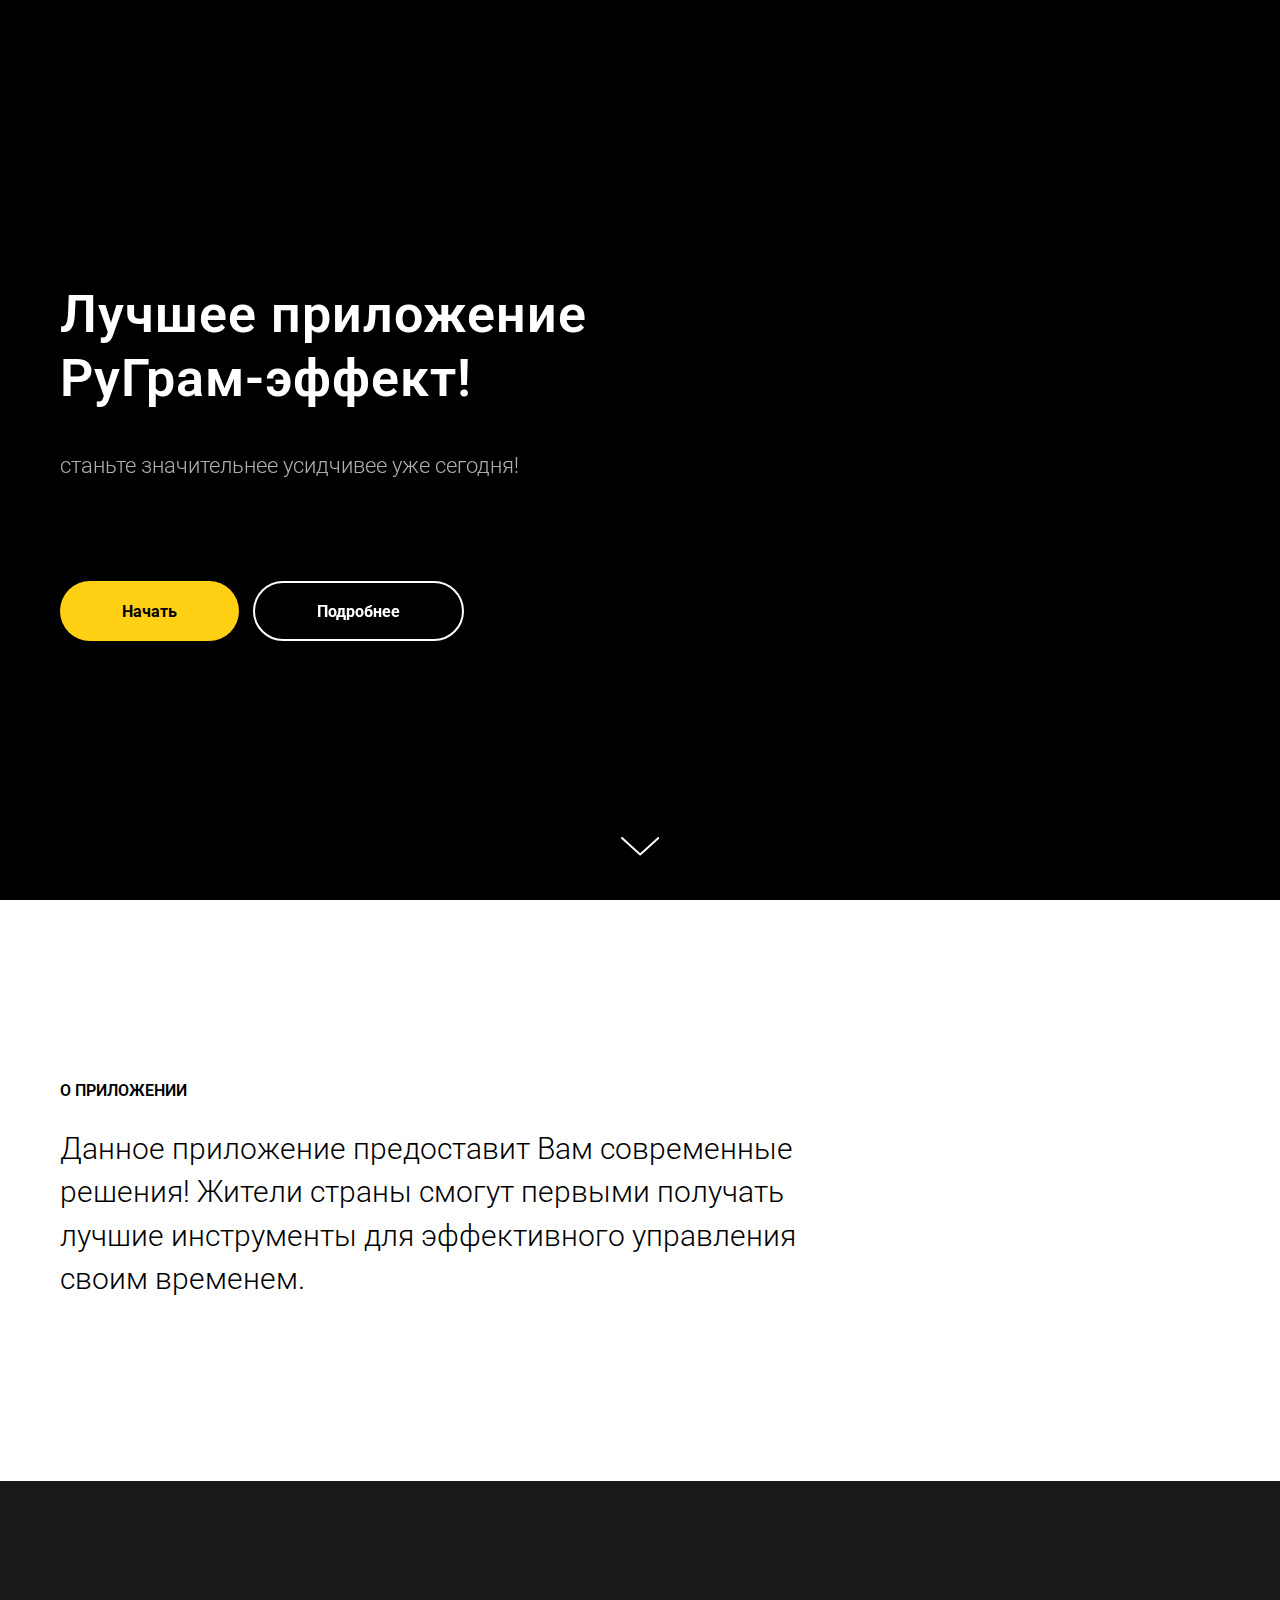
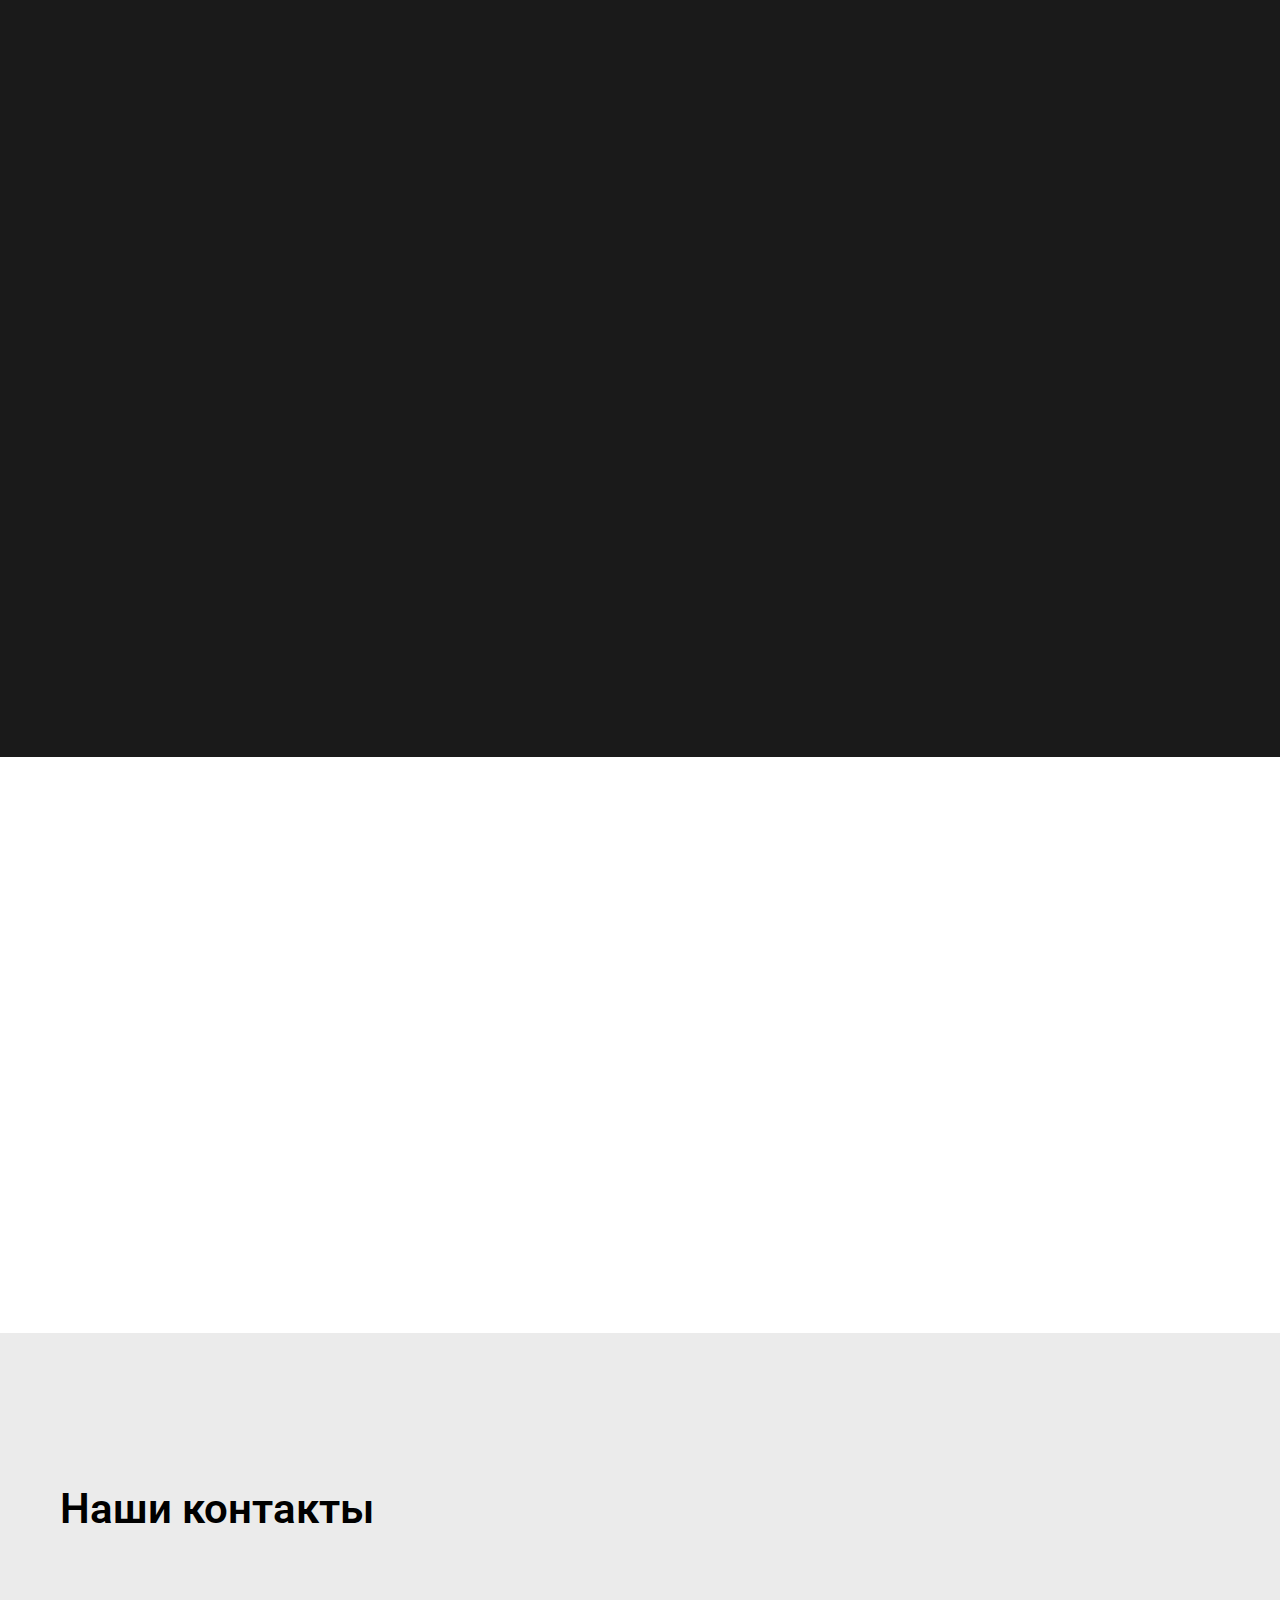
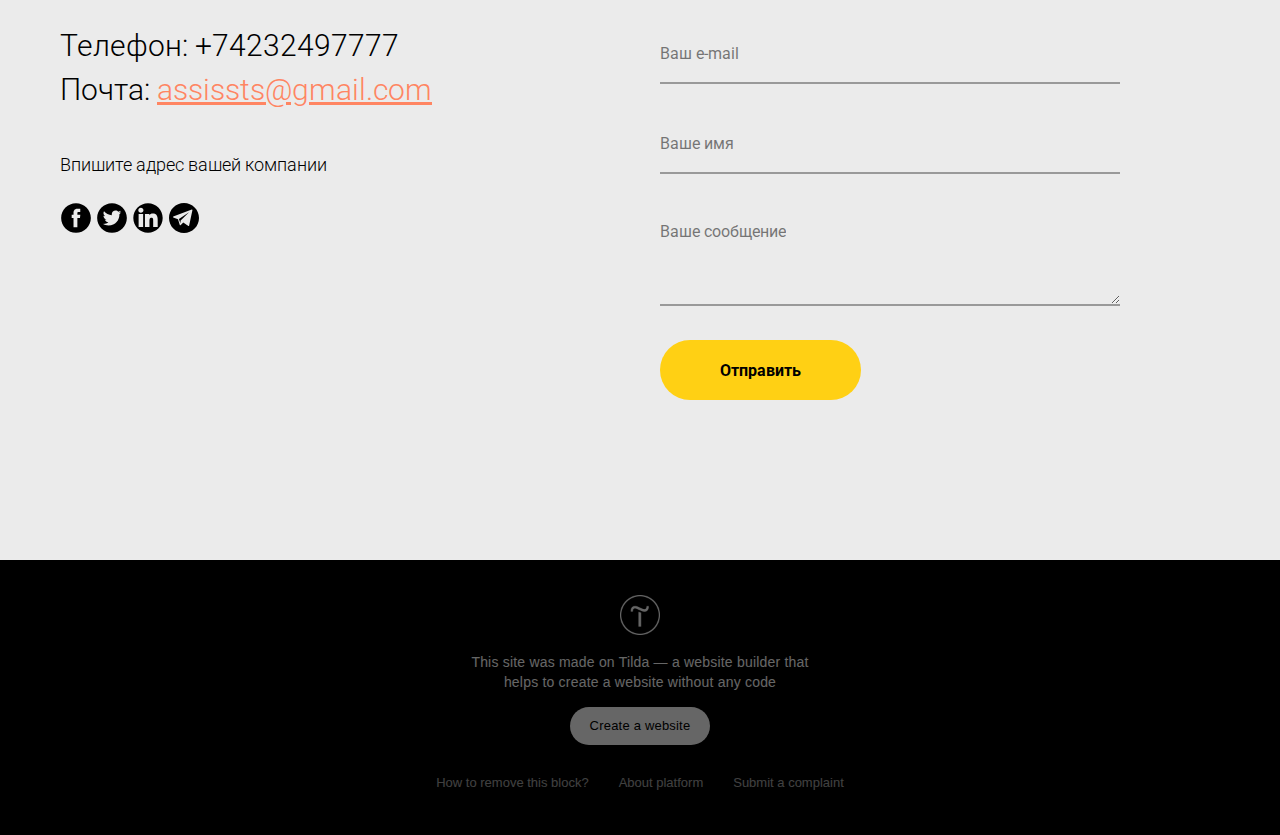
<file: page.html>
<!DOCTYPE html>
<html><head><meta charset="utf-8"><meta http-equiv="Content-Type" content="text/html; charset=UTF-8"><meta name="viewport" content="width=device-width, initial-scale=1.0"> <!--metatextblock--><title>Лучшее приложение РуГрам-эффект!</title><meta name="description" content="Лучшее приложение РуГрам-эффект!"><meta property="og:url" content="http://project2738896.tilda.ws/theme2707"><meta property="og:title" content="Лучшее приложение РуГрам-эффект!"><meta property="og:description" content="Лучшее приложение РуГрам-эффект!"><meta property="og:type" content="website"><meta property="og:image" content="https://static.tildacdn.com/tild3237-3536-4736-a262-663431653766/-/resize/504x/k77chim10914.jpg"> <link rel="canonical" href="http://project2738896.tilda.ws/theme2707"><!--/metatextblock--><meta property="fb:app_id" content="257953674358265"><meta name="format-detection" content="telephone=no"><meta http-equiv="x-dns-prefetch-control" content="on"><link rel="dns-prefetch" href="https://tilda.ws/"><link rel="dns-prefetch" href="https://static.tildacdn.com/"><meta name="robots" content="nofollow"><link rel="shortcut icon" href="https://static.tildacdn.com/img/tildafavicon.ico" type="image/x-icon"><!-- Assets --><link rel="stylesheet" href="w_files/tilda-grid-3.css" type="text/css" media="all"><link rel="stylesheet" href="w_files/tilda-blocks-2.css" type="text/css" media="all"><link rel="stylesheet" href="w_files/tilda-animation-1.css" type="text/css" media="all"><script type="text/javascript" async="" id="tildastatscript" src="w_files/tildasimplestat-0.js"></script><script src="w_files/jquery-1.js"></script><script src="w_files/tilda-scripts-2.js"></script><script src="w_files/tilda-blocks-2.js"></script><script src="w_files/lazyload-1.js" charset="utf-8"></script><script src="w_files/tilda-animation-1.js" charset="utf-8"></script><script src="w_files/tilda-forms-1.js" charset="utf-8"></script><script type="text/javascript">window.dataLayer = window.dataLayer || [];</script><script type="text/javascript">if((/bot|google|yandex|baidu|bing|msn|duckduckbot|teoma|slurp|crawler|spider|robot|crawling|facebook/i.test(navigator.userAgent))===false && typeof(sessionStorage)!='undefined' && sessionStorage.getItem('visited')!=='y'){	var style=document.createElement('style');	style.type='text/css';	style.innerHTML='@media screen and (min-width: 980px) {.t-records {opacity: 0;}.t-records_animated {-webkit-transition: opacity ease-in-out .2s;-moz-transition: opacity ease-in-out .2s;-o-transition: opacity ease-in-out .2s;transition: opacity ease-in-out .2s;}.t-records.t-records_visible {opacity: 1;}}';	document.getElementsByTagName('head')[0].appendChild(style);	$(document).ready(function() { $('.t-records').addClass('t-records_animated'); setTimeout(function(){ $('.t-records').addClass('t-records_visible'); sessionStorage.setItem('visited','y'); },400);	});
}</script><style type="text/css">@media screen and (min-width: 980px) {.t-records {opacity: 0;}.t-records_animated {-webkit-transition: opacity ease-in-out .2s;-moz-transition: opacity ease-in-out .2s;-o-transition: opacity ease-in-out .2s;transition: opacity ease-in-out .2s;}.t-records.t-records_visible {opacity: 1;}}</style></head><span id="warning-container"><i data-reactroot=""></i></span><body class="t-body" style="margin:0;"><!--allrecords--><div id="allrecords" class="t-records t-records_animated t-records_visible" data-hook="blocks-collection-content-node" data-tilda-project-id="2738896" data-tilda-page-id="12929586" data-tilda-page-alias="theme2707" data-tilda-formskey="113adc403722fc44bbf98fe7615878e5"><div id="rec215270976" class="r t-rec" style=" " data-animationappear="off" data-record-type="204"><!-- cover --><div class="t-cover" id="recorddiv215270976" bgimgfield="img" style="height:100vh; background-image:url('https://static.tildacdn.com/tild3237-3536-4736-a262-663431653766/-/resize/20x/k77chim10914.jpg');"><div class="t-cover__carrier loaded" id="coverCarry215270976" data-content-cover-id="215270976" data-content-cover-bg="https://static.tildacdn.com/tild3237-3536-4736-a262-663431653766/k77chim10914.jpg" data-content-cover-height="100vh" data-content-cover-parallax="" style="height: 100vh; background-attachment: scroll; background-image: url(&quot;https://thumb.tildacdn.com/tild3237-3536-4736-a262-663431653766/-/format/webp/k77chim10914.jpg&quot;);" src=""></div> <div class="t-cover__filter" style="height:100vh;background-image: -moz-linear-gradient(top, rgba(0,0,0,0.80), rgba(0,0,0,0.80));background-image: -webkit-linear-gradient(top, rgba(0,0,0,0.80), rgba(0,0,0,0.80));background-image: -o-linear-gradient(top, rgba(0,0,0,0.80), rgba(0,0,0,0.80));background-image: -ms-linear-gradient(top, rgba(0,0,0,0.80), rgba(0,0,0,0.80));background-image: linear-gradient(top, rgba(0,0,0,0.80), rgba(0,0,0,0.80));filter: progid:DXImageTransform.Microsoft.gradient(startColorStr='#33000000', endColorstr='#33000000');"></div><div class="t-container"> <div class="t-col t-col_8"><div class="t-cover__wrapper t-valign_middle" style="height:100vh; position: relative;z-index: 1;"> <div class="t181"> <div data-hook-content="covercontent"> <div class="t181__wrapper"> <div class="t181__title t-title t-title_md t-animate t-animate_started" data-animate-style="fadein" data-animate-group="yes" style="transition-delay: 0s;" field="title">Лучшее приложение<br>РуГрам-эффект!</div> <div class="t181__descr t-descr t-descr_lg t-animate t-animate_started" data-animate-style="fadein" data-animate-group="yes" style="transition-delay: 0.3s;" field="descr">станьте значительнее усидчивее уже сегодня!</div> <div style="margin-top:60px;"> <a href="#contacts" target="" class="t-btn t-animate t-animate_started" data-animate-style="fadein" data-animate-group="yes" style="color: rgb(0, 0, 0); background-color: rgb(255, 208, 20); border-radius: 50px;"><table style="width:100%; height:100%;"><tbody><tr><td>Начать</td></tr></tbody></table></a> <a href="#about" target="" class="t-btn t-animate t-animate_started" data-animate-style="fadein" data-animate-group="yes" style="color: rgb(255, 255, 255); border: 2px solid rgb(255, 255, 255); border-radius: 50px;"><table style="width:100%; height:100%;"><tbody><tr><td>Подробнее</td></tr></tbody></table></a> </div> </div> </div> </div> </div> </div> </div> <!-- arrow --> <div class="t-cover__arrow"><div class="t-cover__arrow-wrapper t-cover__arrow-wrapper_animated"><div class="t-cover__arrow_mobile"><svg class="t-cover__arrow-svg" style="fill:#ffffff;" x="0px" y="0px" width="38.417px" height="18.592px" viewBox="0 0 38.417 18.592"><g><path d="M19.208,18.592c-0.241,0-0.483-0.087-0.673-0.261L0.327,1.74c-0.408-0.372-0.438-1.004-0.066-1.413c0.372-0.409,1.004-0.439,1.413-0.066L19.208,16.24L36.743,0.261c0.411-0.372,1.042-0.342,1.413,0.066c0.372,0.408,0.343,1.041-0.065,1.413L19.881,18.332C19.691,18.505,19.449,18.592,19.208,18.592z"></path></g></svg></div></div></div> <!-- arrow --> </div> <style>#rec215270976 .t-btn[data-btneffects-first],
#rec215270976 .t-btn[data-btneffects-second],
#rec215270976 .t-submit[data-btneffects-first],
#rec215270976 .t-submit[data-btneffects-second] {	position: relative; overflow: hidden; -webkit-transform: translate3d(0,0,0); transform: translate3d(0,0,0);
}</style><script type="text/javascript">$(document).ready(function() {
});</script></div><div id="rec215270977" class="r t-rec r_showed r_anim" style=" " data-record-type="215"><a name="about" style="font-size:0;"></a></div><div id="rec215270978" class="r t-rec t-rec_pt_180 t-rec_pb_180 r_showed r_anim" style="padding-top:180px;padding-bottom:180px; " data-record-type="473"><!-- T473 --><div class="t473"> <div class="t-container t-align_left"> <div class="t-col t-col_8 "> <div class="t473__title t-title t-name_xs " field="title" style="text-transform:uppercase;">О приложении</div> <div class="t473__descr t-descr t-descr_xxxl " field="descr" style="">Данное
 приложение предоставит Вам современные решения! Жители страны смогут 
первыми получать лучшие инструменты для эффективного управления своим 
временем.</div> </div> </div></div></div><div id="rec215270979" class="r t-rec t-rec_pt_150 t-rec_pb_150" style="padding-top:150px;padding-bottom:150px;background-color:#1a1a1a; " data-record-type="493" data-bg-color="#1a1a1a" data-animationappear="off"><!-- t493 --><div class="t493"><div class="t-section__container t-container"><div class="t-col t-col_12"><div class="t-section__topwrapper t-align_left"><div class="t-section__title t-title t-title_xs t-animate t-animate_wait" data-animate-style="fadein" data-animate-group="yes" field="btitle"><div style="color: rgb(255, 255, 255);" data-customstyle="yes">Почему мы:</div></div></div></div></div> <div class="t493__container t-container"><div class="t493__flex-wrapper"> <div class="t493__box-img-mobile t-col"> <div class="t493__tablewrapper"> <div class="t493__cell t-cell"> <img class="t493__img t-margin_auto t-img" src="w_files/666.png" data-original="https://static.tildacdn.com/tild3265-6330-4263-b736-623361666235/666.jpg" imgfiled="img5"> </div> </div> </div> <div class="t493__box-text t-col t-col_flex t-valign_middle t-col_6 "> <div class="t493__tablewrapper"> <div class="t493__cell t-cell"> <div class="t493__item t-item t-animate t-animate__chain_first-in-row t-animate_wait" data-animate-style="fadein" data-animate-chain="yes"> <div class="t-cell t-valign_top"> <div class="t493__bgimg t-bgimg" bgimgfield="img" data-original="https://static.tildacdn.com/tild3461-6361-4138-a630-663738333235/1.svg" style="width:80px; height:80px; background-image: url('https://static.tildacdn.com/tild3461-6361-4138-a630-663738333235/1.svg');"></div> </div> <div class="t493__textwrapper t-cell t-valign_top"> <div class="t493__descr t-descr t-descr_xs " style="color:#ffffff;" field="descr"> Преимущество приложения заключается в удобстве и экспертной поддержке</div> </div> </div> <div class="t493__item t493__item_padding-top t-item t-animate t-animate_wait" data-animate-style="fadein" data-animate-chain="yes"> <div class="t-cell t-valign_top"> <div class="t493__bgimg t-bgimg" bgimgfield="img2" data-original="https://static.tildacdn.com/tild3139-6630-4835-b034-353863623163/2.svg" style="width:80px; height:80px; background-image: url('https://static.tildacdn.com/tild3139-6630-4835-b034-353863623163/2.svg');"></div> </div> <div class="t493__textwrapper t-cell t-valign_top"> <div class="t493__descr t-descr t-descr_xs " style="color:#ffffff;" field="descr2"> У нас представлены лучшие решения и инструменты<br><br></div> </div> </div> <div class="t493__item t493__item_padding-top t-item t-animate t-animate_wait" data-animate-style="fadein" data-animate-chain="yes"> <div class="t-cell t-valign_top"> <div class="t493__bgimg t-bgimg" bgimgfield="img3" data-original="https://static.tildacdn.com/tild6137-6236-4436-b562-353162646633/3.svg" style="width:80px; height:80px; background-image: url('https://static.tildacdn.com/tild6137-6236-4436-b562-353162646633/3.svg');"></div> </div> <div class="t493__textwrapper t-cell t-valign_top"> <div class="t493__descr t-descr t-descr_xs " style="color:#ffffff;" field="descr3"> Пользователи приложения могут обмениваться данными онлайн!</div> </div> </div> </div> </div> </div> <div class="t493__box-img t-col t-col_flex t-valign_middle t-col_6 "> <div class="t493__tablewrapper"> <div class="t493__cell t-cell"> <img class="t493__img t-img" src="w_files/666.png" data-original="https://static.tildacdn.com/tild3265-6330-4263-b736-623361666235/666.jpg" imgfield="img5"> </div> </div> </div> </div> </div></div></div><div id="rec215270980" class="r t-rec t-rec_pt_150 t-rec_pb_180  r_anim" style="padding-top:150px;padding-bottom:180px; " data-record-type="566"><!-- T566 --><div class="t566"> <div class="t-section__container t-container"><div class="t-col t-col_12"><div class="t-section__topwrapper t-align_left"><div class="t-section__title t-title t-title_xs" field="btitle">Этапы взаимодействия с приложением</div></div></div></div> <div class="t-container"> <div class="t566__col t-col t-col_4"> <div class="t566__numberwrapper t-cell t-valign_top"> <div class="t566__circle" style="width: 35px; height: 35px; border-width: 0; background: #ffd014;"> <div class="t566__number t-name t-name_md" style="color: #000000;font-size: 16px;">1</div> </div> </div> <div class="t566__textwrapper t-cell t-valign_top t-align_left"> <div class="t566__title t-name t-name_xl" style="" field="li_title__1480319536970">Скачайте</div> <div class="t566__text t-text t-text_xs" style="" field="li_descr__1480319536970">Заполнить окно регистрации и создать учетную запись</div> </div> </div> <div class="t566__col t-col t-col_4"> <div class="t566__numberwrapper t-cell t-valign_top"> <div class="t566__circle" style="width: 35px; height: 35px; border-width: 0; background: #ffd014;"> <div class="t566__number t-name t-name_md" style="color: #000000;font-size: 16px;">2</div> </div> </div> <div class="t566__textwrapper t-cell t-valign_top t-align_left"> <div class="t566__title t-name t-name_xl" style="" field="li_title__1479899351902">Инструктаж</div> <div class="t566__text t-text t-text_xs" style="" field="li_descr__1479899351902">Пройти короткий инструктаж с персональным менеджером и приступить</div> </div> </div> <div class="t566__col t-col t-col_4"> <div class="t566__numberwrapper t-cell t-valign_top"> <div class="t566__circle" style="width: 35px; height: 35px; border-width: 0; background: #ffd014;"> <div class="t566__number t-name t-name_md" style="color: #000000;font-size: 16px;">3</div> </div> </div> <div class="t566__textwrapper t-cell t-valign_top t-align_left"> <div class="t566__title t-name t-name_xl" style="" field="li_title__1479899354500">Польза!</div> <div class="t566__text t-text t-text_xs" style="" field="li_descr__1479899354500">Стать эффективнее уже сегодня и действовать</div> </div> </div> </div> </div></div><div id="rec215270981" class="r t-rec  r_anim" style=" " data-record-type="215"><a name="contacts" style="font-size:0;"></a></div><div id="rec215270982" class="r t-rec t-rec_pt_150 t-rec_pb_150" style="padding-top:150px;padding-bottom:150px;background-color:#ebebeb; " data-animationappear="off" data-record-type="718" data-bg-color="#ebebeb"><!-- t718 --><div class="t718"> <div class="t-section__container t-container"><div class="t-col t-col_12"><div class="t-section__topwrapper t-align_left"><div class="t-section__title t-title t-title_xs" field="btitle">Наши контакты</div></div></div></div> <div class="t-container"> <div class="t-col t-col_6 "> <div class="t718__contentbox" style="height:;"> <div class="t718__contentwrapper"> <div class="t718__contacts t-text t-descr_xxxl" style="" field="text">Телефон: +74232497777<br>Почта: <a href="mailto:assissts@gmail.com"><u>assissts@gmail.com</u></a></div> <div class="t718__address t-text t-text_sm" style="" field="text2">Впишите адрес вашей компании</div> <div class="t-sociallinks"> <div class="t-sociallinks__wrapper"> <div class="t-sociallinks__item"> <a href="https://google.com/" target="_blank"> <svg class="t-sociallinks__svg" version="1.1" id="Layer_1" xmlns="http://www.w3.org/2000/svg" xlink="http://www.w3.org/1999/xlink" x="0px" y="0px" width="30px" height="30px" viewBox="0 0 48 48" enable-background="new 0 0 48 48" xml:space="preserve"><desc>Facebook</desc><path style="fill:#000000;" d="M47.761,24c0,13.121-10.638,23.76-23.758,23.76C10.877,47.76,0.239,37.121,0.239,24c0-13.124,10.638-23.76,23.764-23.76C37.123,0.24,47.761,10.876,47.761,24 M20.033,38.85H26.2V24.01h4.163l0.539-5.242H26.2v-3.083c0-1.156,0.769-1.427,1.308-1.427h3.318V9.168L26.258,9.15c-5.072,0-6.225,3.796-6.225,6.224v3.394H17.1v5.242h2.933V38.85z"></path></svg> </a> </div> <div class="t-sociallinks__item"> <a href="https://google.com/" target="_blank"> <svg class="t-sociallinks__svg" version="1.1" id="Layer_1" xmlns="http://www.w3.org/2000/svg" xlink="http://www.w3.org/1999/xlink" x="0px" y="0px" width="30px" height="30px" viewBox="0 0 48 48" enable-background="new 0 0 48 48" xml:space="preserve"><desc>Twitter</desc><path style="fill:#000000;" d="M47.762,24c0,13.121-10.639,23.76-23.761,23.76S0.24,37.121,0.24,24c0-13.124,10.639-23.76,23.761-23.76 S47.762,10.876,47.762,24 M38.031,12.375c-1.177,0.7-2.481,1.208-3.87,1.481c-1.11-1.186-2.694-1.926-4.455-1.926 c-3.364,0-6.093,2.729-6.093,6.095c0,0.478,0.054,0.941,0.156,1.388c-5.063-0.255-9.554-2.68-12.559-6.367 c-0.524,0.898-0.825,1.947-0.825,3.064c0,2.113,1.076,3.978,2.711,5.07c-0.998-0.031-1.939-0.306-2.761-0.762v0.077 c0,2.951,2.1,5.414,4.889,5.975c-0.512,0.14-1.05,0.215-1.606,0.215c-0.393,0-0.775-0.039-1.146-0.109 c0.777,2.42,3.026,4.182,5.692,4.232c-2.086,1.634-4.712,2.607-7.567,2.607c-0.492,0-0.977-0.027-1.453-0.084 c2.696,1.729,5.899,2.736,9.34,2.736c11.209,0,17.337-9.283,17.337-17.337c0-0.263-0.004-0.527-0.017-0.789 c1.19-0.858,2.224-1.932,3.039-3.152c-1.091,0.485-2.266,0.811-3.498,0.958C36.609,14.994,37.576,13.8,38.031,12.375"></path></svg> </a> </div> <div class="t-sociallinks__item"> <a href="http://project2738896.tilda.ws/" target="_blank"> <svg class="t-sociallinks__svg" version="1.1" id="Layer_1" xmlns="http://www.w3.org/2000/svg" xlink="http://www.w3.org/1999/xlink" x="0px" y="0px" width="30px" height="30px" viewBox="0 0 48 48" enable-background="new 0 0 48 48" xml:space="preserve"><desc>LinkedIn</desc><path style="fill:#000000;" d="M8.99402 37.97V38.47H9.49402H15.714H16.214V37.97V17.9659V17.4659H15.714H9.49402H8.99402V17.9659V37.97ZM26.077 19.2614V17.969V17.469H25.577H19.613H19.113V17.969V37.973V38.473H19.613H25.829H26.329V37.973V28.077C26.329 26.7816 26.4561 25.6098 26.9179 24.7713C27.1424 24.3639 27.4438 24.0395 27.8525 23.8131C28.2641 23.585 28.814 23.4399 29.558 23.4399C30.2745 23.4399 30.7691 23.6067 31.1207 23.8523C31.4735 24.0988 31.7253 24.4547 31.9038 24.906C32.2721 25.8373 32.29 27.0626 32.29 28.245V37.974V38.474H32.79H39H39.5V37.974V27C39.5 24.2955 39.2136 21.7867 38.0551 19.9487C36.8633 18.0579 34.8148 16.9709 31.546 16.9709C29.0885 16.9709 27.2261 18.003 26.077 19.2614ZM47.501 24C47.501 36.9798 36.9789 47.5 24.001 47.5C11.0211 47.5 0.499023 36.9798 0.499023 24C0.499023 11.0222 11.0211 0.5 24.001 0.5C36.9788 0.5 47.501 11.0261 47.501 24ZM12.604 15.74C14.8675 15.74 16.706 13.9008 16.706 11.634C16.706 9.36816 14.8674 7.52905 12.604 7.52905C10.3344 7.52905 8.5 9.36834 8.5 11.634C8.5 13.8952 10.3339 15.74 12.604 15.74Z"></path></svg> </a> </div> <div class="t-sociallinks__item"> <a href="http://project2738896.tilda.ws/" target="_blank"> <svg class="t-sociallinks__svg" version="1.1" id="Layer_1" xmlns="http://www.w3.org/2000/svg" xlink="http://www.w3.org/1999/xlink" width="30px" height="30px" viewBox="0 0 60 60" xml:space="preserve"><desc>Telegram</desc><path style="fill:#000000;" d="M30 0C13.4 0 0 13.4 0 30s13.4 30 30 30 30-13.4 30-30S46.6 0 30 0zm16.9 13.9l-6.7 31.5c-.1.6-.8.9-1.4.6l-10.3-6.9-5.5 5.2c-.5.4-1.2.2-1.4-.4L18 32.7l-9.5-3.9c-.7-.3-.7-1.5 0-1.8l37.1-14.1c.7-.2 1.4.3 1.3 1z"></path><path style="fill:#000000;" d="M22.7 40.6l.6-5.8 16.8-16.3-20.2 13.3"></path></svg> </a> </div> </div></div> </div> </div> </div> <div class="t-col t-col_5 t718__nomargin"> <form id="form215270982" name="form215270982" role="form" action="" method="POST" data-formactiontype="0" data-inputbox=".t-input-group" class="t-form js-form-proccess t-form_inputs-total_3 t-form_bbonly " data-success-callback="t718_onSuccess"> <!-- NO ONE SERVICES CONNECTED --> <div class="js-successbox t-form__successbox t-text t-text_md" style="display:none;"></div> <div class="t-form__inputsbox"> <div class="t-input-group t-input-group_em" data-input-lid="1496238230199"> <div class="t-input-block"> <input type="text" name="Email" class="t-input js-tilda-rule t-input_bbonly" placeholder="Ваш e-mail" data-tilda-rule="email" style="color:#000000; border:2px solid #999999; background-color:#ffffff; "> <div class="t-input-error"></div> </div> </div> <div class="t-input-group t-input-group_nm" data-input-lid="1496238250184"> <div class="t-input-block"> <input type="text" name="Name" class="t-input js-tilda-rule t-input_bbonly" placeholder="Ваше имя" data-tilda-rule="name" style="color:#000000; border:2px solid #999999; background-color:#ffffff; "> <div class="t-input-error"></div> </div> </div> <div class="t-input-group t-input-group_ta" data-input-lid="1496238259342"> <div class="t-input-block"> <textarea name="Textarea" class="t-input js-tilda-rule t-input_bbonly" placeholder="Ваше сообщение" style="color:#000000; border:2px solid #999999; background-color:#ffffff; height:102px" rows="3"></textarea> <div class="t-input-error"></div> </div> </div><div class="t-form__errorbox-middle"> <div class="js-errorbox-all t-form__errorbox-wrapper" style="display:none;"> <div class="t-form__errorbox-text t-text t-text_md"> <p class="t-form__errorbox-item js-rule-error js-rule-error-all"></p> <p class="t-form__errorbox-item js-rule-error js-rule-error-req"></p> <p class="t-form__errorbox-item js-rule-error js-rule-error-email"></p> <p class="t-form__errorbox-item js-rule-error js-rule-error-name"></p> <p class="t-form__errorbox-item js-rule-error js-rule-error-phone"></p> <p class="t-form__errorbox-item js-rule-error js-rule-error-minlength"></p> <p class="t-form__errorbox-item js-rule-error js-rule-error-string"></p> </div> </div></div> <div class="t-form__submit"> <button type="submit" class="t-submit" style="color:#000000;background-color:#ffd014;border-radius:30px; -moz-border-radius:30px; -webkit-border-radius:30px;">Отправить</button> </div> </div> <div class="t-form__errorbox-bottom"> <div class="js-errorbox-all t-form__errorbox-wrapper" style="display:none;"> <div class="t-form__errorbox-text t-text t-text_md"> <p class="t-form__errorbox-item js-rule-error js-rule-error-all"></p> <p class="t-form__errorbox-item js-rule-error js-rule-error-req"></p> <p class="t-form__errorbox-item js-rule-error js-rule-error-email"></p> <p class="t-form__errorbox-item js-rule-error js-rule-error-name"></p> <p class="t-form__errorbox-item js-rule-error js-rule-error-phone"></p> <p class="t-form__errorbox-item js-rule-error js-rule-error-minlength"></p> <p class="t-form__errorbox-item js-rule-error js-rule-error-string"></p> </div> </div> </div> <div style="position: absolute; left: -5000px; bottom:0;"><input type="text" name="form-spec-comments" value="Its good" class="js-form-spec-comments" tabindex="-1"></div></form><style>#rec215270982 input::-webkit-input-placeholder {color:#000000; opacity: 0.5;}	#rec215270982 input::-moz-placeholder {color:#000000; opacity: 0.5;}	#rec215270982 input:-moz-placeholder {color:#000000; opacity: 0.5;}	#rec215270982 input:-ms-input-placeholder {color:#000000; opacity: 0.5;}	#rec215270982 textarea::-webkit-input-placeholder {color:#000000; opacity: 0.5;}	#rec215270982 textarea::-moz-placeholder {color:#000000; opacity: 0.5;}	#rec215270982 textarea:-moz-placeholder {color:#000000; opacity: 0.5;}	#rec215270982 textarea:-ms-input-placeholder {color:#000000; opacity: 0.5;}</style> </div> </div></div> </div></div><!--/allrecords--><!-- Tilda copyright. Don't remove this line --><div class="t-tildalabel t-tildalabel-free" id="tildacopy" data-tilda-sign="2738896#12929586"><div class="t-tildalabel-free__main"><a href="https://tilda.cc/?upm=2738896" target="_blank" style="padding-bottom:12px; display: block;"><img style="width:40px;" src="w_files/tildacopy.png"></a><div style="padding-bottom: 15px;">This site was made on <a href="https://tilda.cc/?upm=2738896" target="_blank" style="text-decoration: none; color:inherit;">Tilda — a website builder</a> that helps to&nbsp;create a&nbsp;website without any code</div><a href="https://tilda.cc/registration/" target="_blank" style="display: inline-block; padding: 10px 20px; font-size: 13px; border-radius: 50px; background-color: #fff; color:#000; text-decoration: none;">Create a website</a></div><div class="t-tildalabel-free__links-wr"><a class="t-tildalabel-free__txt-link" href="http://help.tilda.ws/white-label" target="_blank">How to remove this block?</a><a class="t-tildalabel-free__txt-link" href="https://tilda.cc/?upm=2738896" target="_blank">About platform</a><a class="t-tildalabel-free__txt-link" href="https://tilda.cc/abuse/" target="_blank">Submit a complaint</a></div></div><!-- Stat --> <script type="text/javascript">if (! window.mainTracker) { window.mainTracker = 'tilda'; }	(function (d, w, k, o, g) { var n=d.getElementsByTagName(o)[0],s=d.createElement(o),f=function(){n.parentNode.insertBefore(s,n);}; s.type = "text/javascript"; s.async = true; s.key = k; s.id = "tildastatscript"; s.src=g; if (w.opera=="[object Opera]") {d.addEventListener("DOMContentLoaded", f, false);} else { f(); } })(document, window, 'bc51ea0175041f196dc46a32bbd95158','script','https://stat.tildacdn.com/js/tildasimplestat-0.1.min.js');</script> </body></html>
</file>
<file: w_files/tilda-grid-3.css>
.t-clear,.t-container:after,.t-container_100:after,.t-container_10:after,.t-container_8:after{clear:both}*,:after,:before{-webkit-box-sizing:content-box;-moz-box-sizing:content-box;box-sizing:content-box}a,b,blockquote,center,code,div,h1,h2,h3,h4,h5,h6,i,img,p,pre,span,table,td,th,tr,u,video{margin:0;padding:0;border:0}.t-row{margin:0}.t-container,.t-container_10,.t-container_8{margin-left:auto;margin-right:auto;padding:0;width:100%}.t-container{max-width:1200px}.t-container.flexx,.t-container_flex{display:-webkit-box;display:-moz-box;display:-ms-flexbox;display:-webkit-flex;display:flex}.t-container_100{width:100%;padding:0}.t-container_10{max-width:1000px}.t-container_8{max-width:800px}.t-container:after,.t-container:before,.t-container_100:after,.t-container_100:before,.t-container_10:after,.t-container_10:before,.t-container_8:after,.t-container_8:before{display:table;content:" "}.t-col{display:inline;float:left;margin-left:20px;margin-right:20px;width:100%}.t-col.flexx,.t-col_flex{align-items:stretch;height:inherit;margin-top:auto;margin-bottom:auto}.t-col_1{max-width:60px}.t-col_2{max-width:160px}.t-col_3{max-width:260px}.t-col_4{max-width:360px}.t-col_5{max-width:460px}.t-col_6{max-width:560px}.t-col_7{max-width:660px}.t-col_8{max-width:760px}.t-col_9{max-width:860px}.t-col_10{max-width:960px}.t-col_11{max-width:1060px}.t-col_12{max-width:1160px}.t-col_100{max-width:100vw}.t-prefix_1{padding-left:100px}.t-prefix_2{padding-left:200px}.t-prefix_3{padding-left:300px}.t-prefix_4{padding-left:400px}.t-prefix_5{padding-left:500px}.t-prefix_6{padding-left:600px}.t-prefix_7{padding-left:700px}.t-prefix_8{padding-left:800px}.t-prefix_9{padding-left:900px}.t-prefix_10{padding-left:1000px}.t-prefix_11{padding-left:1100px}.t-prefix_12{padding-left:1200px}.t-width{width:100%}.t-width_1{max-width:60px}.t-width_2{max-width:160px}.t-width_3{max-width:260px}.t-width_4{max-width:360px}.t-width_5{max-width:460px}.t-width_6{max-width:560px}.t-width_7{max-width:660px}.t-width_8{max-width:760px}.t-width_9{max-width:860px}.t-width_10{max-width:960px}.t-width_11{max-width:1060px}.t-width_12{max-width:1160px}.t-width_100{max-width:100%}.t-cell{display:table-cell;vertical-align:middle;height:100%;margin-left:0;margin-right:0}.t-cell_25{width:25vw}.t-cell_33{width:33.3333333vw}.t-cell_50{width:50vw}.t-cell_100{width:100vw}@media screen and (max-width:1200px){.t-container{max-width:960px;padding:0}.t-container_10{max-width:780px}.t-container_8{max-width:640px}.t-col{display:inline;float:left;margin-left:10px;margin-right:10px;width:100%}.t-col_1{max-width:60px}.t-col_2{max-width:140px}.t-col_3{max-width:220px}.t-col_4{max-width:300px}.t-col_5{max-width:380px}.t-col_6{max-width:460px}.t-col_7{max-width:540px}.t-col_8{max-width:620px}.t-col_9{max-width:700px}.t-col_10{max-width:780px}.t-col_11{max-width:860px}.t-col_12{max-width:940px}.t-prefix_1{padding-left:80px}.t-prefix_2{padding-left:160px}.t-prefix_3{padding-left:240px}.t-prefix_4{padding-left:320px}.t-prefix_5{padding-left:400px}.t-prefix_6{padding-left:480px}.t-prefix_7{padding-left:560px}.t-prefix_8{padding-left:640px}.t-prefix_9{padding-left:720px}.t-prefix_10{padding-left:800px}.t-prefix_11{padding-left:880px}.t-prefix_12{padding-left:960px}.t-width_1{max-width:60px}.t-width_2{max-width:140px}.t-width_3{max-width:220px}.t-width_4{max-width:300px}.t-width_5{max-width:380px}.t-width_6{max-width:460px}.t-width_7{max-width:540px}.t-width_8{max-width:620px}.t-width_9{max-width:700px}.t-width_10{max-width:780px}.t-width_11{max-width:860px}.t-width_12{max-width:940px}.t-width_100{max-width:100%}}@media screen and (max-width:960px){.t-col,.t-container.flexx,.t-container_flex{display:block}.t-container{max-width:640px}.t-col,.t-col_1,.t-col_10,.t-col_11,.t-col_12,.t-col_2,.t-col_3,.t-col_4,.t-col_5,.t-col_6,.t-col_7,.t-col_8,.t-col_9{width:100%;max-width:100%}.t-col{float:none;padding-left:20px;padding-right:20px;margin:0;box-sizing:border-box}.t-prefix_1,.t-prefix_10,.t-prefix_11,.t-prefix_12,.t-prefix_2,.t-prefix_3,.t-prefix_4,.t-prefix_5,.t-prefix_6,.t-prefix_7,.t-prefix_8,.t-prefix_9{padding-left:none}}
</file>
<file: w_files/tilda-blocks-2.css>
@import url(https://fonts.googleapis.com/css?family=Roboto:300,400,500,600,700&subset=latin,cyrillic);.t-body{margin:0}#allrecords{-webkit-font-smoothing:antialiased;background-color:none}#allrecords a{color:#ff8562;text-decoration:none}#allrecords a[href^=tel]{color:inherit;text-decoration:none}#allrecords ol{padding-left:22px}#allrecords ul{padding-left:20px}#allrecords b,#allrecords strong{font-weight:700}@media print{body,html{min-width:1200px;max-width:1200px;padding:0;margin:0 auto;border:none}}.t-text{font-family:'Roboto',Arial,sans-serif;font-weight:300;color:#000}.t-text_xs{font-size:15px;line-height:1.55}.t-text_sm{font-size:18px;line-height:1.55}.t-text_md{font-size:20px;line-height:1.55}.t-text_lg{font-size:22px;line-height:1.55}.t-text_weight_plus{font-weight:400}.t-text-impact{font-family:'Roboto',Arial,sans-serif;font-weight:300;color:#000}.t-text-impact_xs{font-size:26px;line-height:1.5}.t-text-impact_sm{font-size:32px;line-height:1.35}.t-text-impact_md{font-size:38px;line-height:1.35}.t-text-impact_lg{font-size:42px;line-height:1.23}.t-name{font-family:'Roboto',Arial,sans-serif;font-weight:600;color:#000}.t-name_xs{font-size:16px;line-height:1.35}.t-name_sm{font-size:18px;line-height:1.35}.t-name_md{font-size:20px;line-height:1.35}.t-name_lg{font-size:22px;line-height:1.35}.t-name_xl{font-size:24px;line-height:1.35}.t-heading{font-family:'Roboto',Arial,sans-serif;font-weight:600;color:#000}.t-heading_xs{font-size:26px;line-height:1.23}.t-heading_sm{font-size:28px;line-height:1.17}.t-heading_md{font-size:30px;line-height:1.17}.t-heading_lg{font-size:32px;line-height:1.17}.t-title{font-family:'Roboto',Arial,sans-serif;font-weight:600;color:#000}.t-title_xxs{font-size:36px;line-height:1.23}.t-title_xs{font-size:42px;line-height:1.23}.t-title_sm{font-size:48px;line-height:1.23}.t-title_md{font-size:52px;line-height:1.23}.t-title_lg{font-size:64px;line-height:1.23}.t-title_xl{font-size:72px;line-height:1.17}.t-title_xxl{font-size:82px;line-height:1.17}.t-descr{font-family:'Roboto',Arial,sans-serif;font-weight:300;color:#000}.t-descr_xxs{font-size:14px;line-height:1.55}.t-descr_xs{font-size:16px;line-height:1.55}.t-descr_sm{font-size:18px;line-height:1.55}.t-descr_md{font-size:20px;line-height:1.55}.t-descr_lg{font-size:22px;line-height:1.55}.t-descr_xl{font-size:24px;line-height:1.5}.t-descr_xxl{font-size:26px;line-height:1.45}.t-descr_xxxl{font-size:30px;line-height:1.45;letter-spacing:.45}.t-uptitle{font-family:'Roboto',Arial,sans-serif;font-weight:600;color:#000;letter-spacing:2.5px}.t-uptitle_xs{font-size:12px}.t-uptitle_sm{font-size:14px}.t-uptitle_md{font-size:16px}.t-uptitle_lg{font-size:18px}.t-uptitle_xl{font-size:20px;letter-spacing:2px}.t-uptitle_xxl{font-size:22px;letter-spacing:2px}.t-uptitle_xxxl{font-size:24px;letter-spacing:2px}@media screen and (max-width:1200px){.t-text_xs{font-size:14px}.t-text_sm{font-size:16px}.t-text_md{font-size:18px}.t-text_lg{font-size:20px}.t-text-impact_md{font-size:30px}.t-descr_xxs{font-size:12px}.t-descr_xs{font-size:14px}.t-descr_sm{font-size:16px}.t-descr_md{font-size:18px}.t-descr_lg{font-size:20px}.t-descr_xl{font-size:22px}.t-descr_xxl{font-size:22px}.t-descr_xxxl{font-size:26px}.t-uptitle_md{font-size:14px}.t-uptitle_lg{font-size:16px}.t-uptitle_xl{font-size:18px}.t-uptitle_xxl{font-size:20px}.t-uptitle_xxxl{font-size:22px}.t-title_xxs{font-size:32px}.t-title_xs{font-size:38px}.t-title_sm{font-size:44px}.t-title_md{font-size:48px}.t-title_lg{font-size:60px}.t-title_xl{font-size:68px}.t-title_xxl{font-size:78px}.t-name_xs{font-size:14px}.t-name_sm{font-size:16px}.t-name_md{font-size:18px}.t-name_lg{font-size:20px}.t-name_xl{font-size:22px}.t-heading_xs{font-size:24px}.t-heading_sm{font-size:26px}.t-heading_md{font-size:28px}.t-heading_lg{font-size:30px}}@media screen and (max-width:640px){.t-text_xs{font-size:12px;line-height:1.45}.t-text_sm{font-size:14px;line-height:1.45}.t-text_md{font-size:16px;line-height:1.45}.t-text_lg{font-size:18px;line-height:1.45}.t-text-impact_sm{font-size:22px}.t-text-impact_md{font-size:26px}.t-text-impact_lg{font-size:28px}.t-descr_xs{font-size:12px;line-height:1.45}.t-descr_sm{font-size:14px;line-height:1.45}.t-descr_md{font-size:16px;line-height:1.45}.t-descr_lg{font-size:18px;line-height:1.45}.t-descr_xl{font-size:20px;line-height:1.4}.t-descr_xxl{font-size:20px}.t-descr_xxxl{font-size:22px}.t-uptitle_xs{font-size:10px}.t-uptitle_sm{font-size:10px}.t-uptitle_md{font-size:12px}.t-uptitle_lg{font-size:14px}.t-uptitle_xl{font-size:16px}.t-uptitle_xxl{font-size:18px}.t-uptitle_xxxl{font-size:20px}.t-title_xxs{font-size:28px}.t-title_xs{font-size:30px}.t-title_sm{font-size:30px}.t-title_md{font-size:30px}.t-title_lg{font-size:30px}.t-title_xl{font-size:32px}.t-title_xxl{font-size:36px}.t-name_xs{font-size:12px}.t-name_sm{font-size:14px}.t-name_md{font-size:16px}.t-name_lg{font-size:18px}.t-name_xl{font-size:20px}.t-heading_xs{font-size:22px}.t-heading_sm{font-size:24px}.t-heading_md{font-size:24px}.t-heading_lg{font-size:26px}}@media screen and (max-width:480px){.t-title_xl{font-size:30px}.t-title_xxl{font-size:30px}}.t-records{-webkit-font_smoothing:antialiased;background-color:none}.t-records a{color:#ff8562;text-decoration:none}.t-records a[href^=tel]{color:inherit;text-decoration:none}.t-records ol{padding-left:22px;margin-top:0;margin-bottom:10px}.t-records ul{padding-left:20px;margin-top:0;margin-bottom:10px}.t-cover{height:700px;width:100%;-webkit-background-size:cover;-moz-background-size:cover;-o-background-size:cover;background-size:cover;background-color:#000;background-repeat:no-repeat;background-position:center center;text-align:center;vertical-align:middle;position:relative;background-attachment:fixed;overflow:hidden}.t-cover__carrier{height:700px;width:100%;background-size:cover;-webkit-background-size:cover;-moz-background-size:cover;-o-background-size:cover;background-repeat:no-repeat;background-position:center center;text-align:center;vertical-align:middle;position:relative;background-attachment:fixed;transform:translate3d(0,0,0);-webkit-transform:translate3d(0,0,0);-moz-transform:unset}@supports (-ms-ime-align:auto){.t-cover__carrier{transform:unset}}.t-cover__carrier.loading{opacity:0}.t-cover__carrier[data-content-cover-bg=""].loading{opacity:1!important}.t-cover__carrier.loaded{opacity:1;transition:opacity 700ms}@media screen and (max-device-width:1024px){.t-cover{background-attachment:scroll}.t-cover__carrier{background-attachment:scroll}}@media print{.t-cover{background-attachment:scroll}.t-cover__carrier{background-attachment:scroll}}.t-cover__filter{height:700px;width:100%;position:absolute;top:0;left:0}.t-cover .t-container,.t-cover .t-container_100,.t-cover .t-container_10,.t-cover .t-container_8{position:absolute;top:0;left:0;bottom:0;right:0}.t-cover__wrapper{height:700px;display:table-cell;width:1200px}.t-cover__wrapper span.space{display:inline-block;height:100%;width:1px}@media screen and (max-width:640px){.t-cover{height:400px;background-attachment:fixed}.t-cover__carrier{background-attachment:scroll!important;background-size:cover;background-position:center center}.t-cover__filter{height:400px}.t-cover__wrapper{height:400px}}@-webkit-keyframes t-arrow-bottom{0%{-moz-transform:translateY(0);-ms-transform:translateY(0);-webkit-transform:translateY(0);-o-transform:translateY(0);transform:translateY(0)}50%{-moz-transform:translateY(-7px);-ms-transform:translateY(-7px);-webkit-transform:translateY(-7px);-o-transform:translateY(-7px);transform:translateY(-7px)}55%{-moz-transform:translateY(-7px);-ms-transform:translateY(-7px);-webkit-transform:translateY(-7px);-o-transform:translateY(-7px);transform:translateY(-7px)}100%{-moz-transform:translateY(0);-ms-transform:translateY(0);-webkit-transform:translateY(0);-o-transform:translateY(0);transform:translateY(0)}}@keyframes t-arrow-bottom{0%{-moz-transform:translateY(0);-ms-transform:translateY(0);-webkit-transform:translateY(0);-o-transform:translateY(0);transform:translateY(0)}50%{-moz-transform:translateY(-7px);-ms-transform:translateY(-7px);-webkit-transform:translateY(-7px);-o-transform:translateY(-7px);transform:translateY(-7px)}55%{-moz-transform:translateY(-7px);-ms-transform:translateY(-7px);-webkit-transform:translateY(-7px);-o-transform:translateY(-7px);transform:translateY(-7px)}100%{-moz-transform:translateY(0);-ms-transform:translateY(0);-webkit-transform:translateY(0);-o-transform:translateY(0);transform:translateY(0)}}.t-cover__arrow-wrapper_animated{animation:t-arrow-bottom 1.7s infinite ease}.t-cover__arrow{position:absolute;z-index:9;bottom:40px;right:0;left:0;text-align:center}.t-cover__arrow-wrapper{display:inline-block;-webkit-transition:all ease-in-out 0.2s;-moz-transition:all ease-in-out 0.2s;-o-transition:all ease-in-out 0.2s;transition:all ease-in-out 0.2s;cursor:pointer}.t-cover__arrow-wrapper:hover{opacity:.7}.t-cover__arrow-svg{fill:#fff}@media screen and (max-width:640px){.t-cover__arrow_mobile{-moz-transform:scale(.7);-ms-transform:scale(.7);-webkit-transform:scale(.7);-o-transform:scale(.7);transform:scale(.7)}.t-cover__arrow{bottom:14px}}.t-btn{display:inline-block;font-family:'Roboto',Arial,sans-serif;height:60px;border:0 none;font-size:16px;padding-left:60px;padding-right:60px;text-align:center;white-space:nowrap;vertical-align:middle;font-weight:700;background-image:none;cursor:pointer;-webkit-appearance:none;-webkit-user-select:none;-moz-user-select:none;-ms-user-select:none;-o-user-select:none;user-select:none;-webkit-box-sizing:border-box;-moz-box-sizing:border-box;box-sizing:border-box}.t-btn td{vertical-align:middle}.t-btn_sending{opacity:.5}@media screen and (max-width:640px){.t-btn{white-space:normal;padding-left:30px;padding-right:30px}}.t-btn_xs{height:35px;font-size:13px;padding-left:15px;padding-right:15px}.t-btn_sm{height:45px;font-size:14px;padding-left:30px;padding-right:30px}.t-btn_lg{height:60px;font-size:22px;padding-left:70px;padding-right:70px}.t-btn_xl{height:80px;font-size:26px;padding-left:80px;padding-right:80px}.t-btn_xxl{height:100px;font-size:30px;padding-left:90px;padding-right:90px}@media screen and (max-width:640px){.t-btn_sm{padding-left:20px;padding-right:20px}.t-btn_lg{font-size:18px;padding-left:40px;padding-right:40px}.t-btn_xl{font-size:22px;padding-left:50px;padding-right:50px}.t-btn_xxl{font-size:26px;padding-left:60px;padding-right:60px}}.t-submit{font-family:'Roboto',Arial,sans-serif;text-align:center;height:60px;border:0 none;font-size:16px;padding-left:60px;padding-right:60px;-webkit-appearance:none;font-weight:700;white-space:nowrap;background-image:none;cursor:pointer;margin:0;-webkit-box-sizing:border-box;-moz-box-sizing:border-box;box-sizing:border-box;outline:none;background:transparent}.t-submit_sending{opacity:.5}@media screen and (max-width:640px){.t-submit{white-space:normal;padding-left:30px;padding-right:30px}}.t-input{margin:0;font-family:'Roboto',Arial,sans-serif;font-size:100%;height:60px;padding:0 20px;font-size:16px;line-height:1.33;width:100%;border:0 none;-webkit-box-sizing:border-box;-moz-box-sizing:border-box;box-sizing:border-box;outline:none;-webkit-appearance:none;border-radius:0}.t-input::-moz-focus-inner{padding:0;border:0}.t-input_bbonly{outline:none;padding-left:0!important;padding-right:0!important;border-top:0!important;border-right:0!important;border-left:0!important;background-color:transparent!important;border-radius:0!important;border-bottom:1px solid}.t-input_pvis{padding:26px 20px 10px 20px}.t-input__vis-ph{font-size:16px;font-family:'Roboto',Arial,sans-serif;line-height:1;opacity:.5;position:absolute;left:20px;top:22px;height:16px;-webkit-transform:translateZ(0);transform:translateZ(0);-webkit-transition:transform 0.2s linear;transition:transform 0.2s linear;-webkit-transform-origin:left;transform-origin:left;pointer-events:none;white-space:nowrap}.t-input:focus~.t-input__vis-ph,.t-input_has-content+.t-input__vis-ph{-webkit-transform:translateY(-12px) scale(.7);transform:translateY(-12px) scale(.7)}.t-input:invalid{box-shadow:none}.t-input-group_cb div[data-customstyle=yes]{display:inline;vertical-align:middle}.t-form_bbonly .t-input__vis-ph{left:0px!important}.t-form_bbonly .js-error-control-box .t-input__vis-ph{left:10px!important}.t-input-group_ta textarea.t-input{resize:vertical}.t-select{width:100%;box-sizing:border-box;cursor:pointer;height:60px;padding:0 45px 0 20px;font-family:'Roboto',Arial,sans-serif;font-size:16px;line-height:1.33;outline:0;border:0;border-radius:0;background:transparent;-webkit-appearance:none;appearance:none;-moz-appearance:none}.t-select_bbonly{outline:none;padding-left:0!important;padding-right:0!important;border-top:0!important;border-right:0!important;border-left:0!important;background-color:transparent!important;border-radius:0!important}.t-select_bbonly option{color:#000;background-color:#fff}.t-select__wrapper{position:relative}.t-select__wrapper:after{content:' ';width:0;height:0;border-style:solid;border-width:6px 5px 0 5px;border-color:#000 transparent transparent transparent;position:absolute;right:20px;top:0;bottom:0;margin:auto;pointer-events:none}.t-select::-ms-expand{width:0;height:0;opacity:0}.t-select__wrapper_bbonly::after{right:0px!important}.t-checkbox__control{display:block;position:relative;cursor:pointer}.t-checkbox__control .t-checkbox{position:absolute;z-index:-1;opacity:0}.t-checkbox__indicator{position:relative;display:inline-block;vertical-align:middle;height:20px;width:20px;border:2px solid #000;box-sizing:border-box;margin-right:10px;-webkit-transition:all 0.2s;transition:all 0.2s;opacity:.6}.t-checkbox__indicator:after{content:'';position:absolute;display:none;left:6px;top:2px;width:3px;height:8px;border:solid #000;border-width:0 2px 2px 0;transform:rotate(45deg)}.t-checkbox__control .t-checkbox:checked~.t-checkbox__indicator{opacity:1}.t-checkbox__control .t-checkbox:checked~.t-checkbox__indicator:after{display:block}.t-checkbox__labeltext,.t-checkbox__labeltext div{display:inline}.t-checkboxes__wrapper .t-checkbox__control{margin:10px 0}.t-radio{position:absolute;z-index:-1;opacity:0}.t-radio__control{display:table;position:relative;cursor:pointer;margin:0 0 10px 0}.t-radio__control:first-child{margin:3px 0 10px 0}.t-radio__control:last-child{margin:0 0 0 0}.t-radio__indicator{position:relative;display:inline-block;vertical-align:middle;height:20px;width:20px;border-color:#000;border-style:solid;border-width:2px;box-sizing:border-box;border-radius:50%;margin-right:10px;-webkit-transition:all 0.2s;transition:all 0.2s;opacity:.6}.t-radio__indicator:after{content:'';width:10px;height:10px;background:#000;border-radius:50%;position:absolute;top:0;bottom:0;left:0;right:0;margin:auto;opacity:0;-webkit-transition:all 0.2s;transition:all 0.2s}.t-radio__control .t-radio:checked~.t-radio__indicator:after{opacity:1}.t-radio__control .t-radio:checked~.t-radio__indicator{opacity:1}.t-inputquantity{width:70px;text-align:center;margin-left:.5rem;margin-right:.5rem}.t-inputquantity__btn{font-size:26px;cursor:pointer;margin-left:.5rem;margin-right:.5rem;-webkit-user-select:none;-moz-user-select:none;-khtml-user-select:none;-ms-user-select:none}.t-form .uploadcare-widget-button{background:#333;font-family:'Roboto',Arial,sans-serif;line-height:1.4;font-size:14px}.t-form .uploadcare-widget-button:hover{background:#444}.t-input-title{display:block;vertical-align:middle;height:100%;padding-right:10px}.t-input-subtitle{display:block;vertical-align:middle;height:100%;padding-right:10px}.t-form__bottom-text{margin-top:30px;text-align:center}.t-input-error{display:none;color:red;font-family:'Roboto',Arial,sans-serif;font-size:13px;margin-top:5px}.t-form .js-error-control-box .t-input-error{display:block}.t-form .js-error-control-box .t-input,.t-form .js-error-control-box .t-checkbox__control,.t-form .js-error-control-box .t-checkboxes__wrapper,.t-form .js-error-control-box .t-select,.t-form .js-error-control-box .t-radio__wrapper,.t-form .js-error-control-box .uploadcare-widget{border:1px solid red!important}.t-form .js-error-control-box .t-checkboxes__wrapper,.t-form .js-error-control-box .t-radio__wrapper,.t-form .js-error-control-box .t-checkbox__control{padding:10px}.t-form .js-error-control-box .t-checkboxes__wrapper .t-checkbox__control{border:none!important;padding:0}.t-form .js-error-control-box .t-input.t-input_bbonly{padding-left:10px!important}.t-form__errorbox-bottom{display:none}.t-form__errorbox-wrapper{background:#F95D51;padding:10px;text-align:center;margin-bottom:20px;font-family:'Roboto',Arial,sans-serif}.t-form__errorbox-text{color:#fff;box-sizing:border-box;padding:0 10px 10px 10px;font-family:'Roboto',Arial,sans-serif}.t-form__errorbox-item{padding-top:10px;display:none;font-family:'Roboto',Arial,sans-serif}.t-form__successbox{text-align:center;background:#62C584;color:#fff;padding:20px;margin-bottom:20px;font-family:'Roboto',Arial,sans-serif}@keyframes t-submit-spinner{to{transform:rotate(360deg)}}.t-form .t-submit{position:relative}.t-form .t-submit.t-btn_sending,.t-btn.t-btn_sending{color:transparent!important}.t-form .t-btn_sending:before,.t-btn.t-btn_sending:before{content:'';box-sizing:border-box;position:absolute;top:50%;left:50%;width:30px;height:30px;margin-top:-15px;margin-left:-15px;border-radius:50%;border:2px solid #ccc;border-top-color:#333;animation:t-submit-spinner .6s linear infinite}.t-btntext{font-family:'Roboto',Arial,sans-serif;color:#000;font-size:20px;line-height:1.55;font-weight:700;text-decoration:none;cursor:pointer;display:inline-block}.t-btntext_sm{font-size:16px}.t-btntext_lg{font-size:24px}.t-uppercase.t-btntext{font-size:16px}.t-uppercase.t-btntext_sm{font-size:14px}.t-uppercase.t-btntext_lg{font-size:20px}.t-btntext:after{content:"\00a0→";font-family:Arial,Helvetica,sans-serif}@media screen and (max-width:640px){.t-btntext_lg{font-size:20px}}@media screen and (max-width:1200px){.t-screenmin-1200px{display:none}}@media screen and (max-width:980px){.t-screenmin-980px{display:none}}@media screen and (max-width:640px){.t-screenmin-640px{display:none}}@media screen and (max-width:480px){.t-screenmin-480px{display:none}}@media screen and (max-width:320px){.t-screenmin-320px{display:none}}@media screen and (min-width:321px){.t-screenmax-320px{display:none}}@media screen and (min-width:481px){.t-screenmax-480px{display:none}}@media screen and (min-width:641px){.t-screenmax-640px{display:none}}@media screen and (min-width:981px){.t-screenmax-980px{display:none}}@media screen and (min-width:1201px){.t-screenmax-1200px{display:none}}.t-hidden{display:none}.t-opacity_50{filter:alpha(opacity=50);KHTMLOpacity:.5;MozOpacity:.5;opacity:.5}.t-opacity_70{filter:alpha(opacity=70);KHTMLOpacity:.7;MozOpacity:.7;opacity:.7}.t-uppercase{text-transform:uppercase}.t-align_center{text-align:center}.t-align_left{text-align:left}.t-align_right{text-align:right}.t-margin_auto{margin-left:auto;margin-right:auto}.t-valign_middle{vertical-align:middle}.t-valign_top{vertical-align:top}.t-valign_bottom{vertical-align:bottom}.t-margin_left_auto{margin-right:0;margin-left:auto}.yashare-style .b-share-btn__facebook,.yashare-style .b-share-btn__twitter,.yashare-style .b-share-btn__vkontakte{background-color:transparent!important}.yashare-style .b-share__link{-webkit-border-radius:0px!important;border-radius:0px!important}.yashare-style-black-white .b-share-btn__wrap{background-color:#000!important;padding:5px!important}.yashare-style-transp-white .b-share-btn__wrap{padding:5px!important}.yashare-style-transp-white .b-share-counter{color:#fff;font-weight:700}.yashare-style-white-black .b-share-btn__wrap{background-color:#fff!important;padding:5px!important}.yashare-style-white-black .b-share-icon{background-image:url(//static.tildacdn.com/img/b-share_counter_large_white.png)!important}.yashare-style-transp-black .b-share-btn__wrap{padding:5px!important}.yashare-style-transp-black .b-share-icon{background-image:url(//static.tildacdn.com/img/b-share_counter_large_white.png)!important}.yashare-style-transp-black .b-share-counter{color:#000;font-weight:700}.ya-share2 ul{padding-left:0px!important}.carousel{position:relative}.carousel ol{padding-left:0px!important}.carousel-inner{position:relative;width:100%;overflow:hidden}.carousel-inner>.item{position:relative;display:none;-webkit-transition:0.6s ease-in-out left;transition:0.6s ease-in-out left}.carousel-inner>.item>img,.carousel-inner>.item>a>img{display:block;height:auto;line-height:1}.carousel-inner .widthauto{width:auto;max-width:100%;vertical-align:middle}.carousel-inner>.active,.carousel-inner>.next,.carousel-inner>.prev{display:block}.carousel-inner>.active{left:0}.carousel-inner>.next,.carousel-inner>.prev{position:absolute;top:0;width:100%}.carousel-inner>.next{left:100%}.carousel-inner>.prev{left:-100%}.carousel-inner>.next.left,.carousel-inner>.prev.right{left:0}.carousel-inner>.active.left{left:-100%}.carousel-inner>.active.right{left:100%}.carousel-control{position:absolute;top:0;bottom:0;left:0;width:15%;opacity:.2;filter:alpha(opacity=20)}.carousel-control.right{right:0;left:auto}.carousel-control .carousel-control-left{position:absolute;top:48%;z-index:5;display:inline-block;left:20%;height:34px;width:21px;background:url(//static.tildacdn.com/img/aboutSliderControls.png) no-repeat}.carousel-control .carousel-control-left-white{position:absolute;top:48%;z-index:5;display:inline-block;left:20%;height:34px;width:21px;background:url(//static.tildacdn.com/img/aboutSliderControls_white.png) no-repeat}.carousel-control .carousel-control-right{position:absolute;top:48%;z-index:5;display:inline-block;right:20%;height:34px;width:21px;background:url(//static.tildacdn.com/img/aboutSliderControls.png) no-repeat;background-position:left bottom}.carousel-control .carousel-control-right-white{position:absolute;top:48%;z-index:5;display:inline-block;right:20%;height:34px;width:21px;background:url(//static.tildacdn.com/img/aboutSliderControls_white.png) no-repeat;background-position:left bottom}.carousel-indicators{position:absolute;bottom:10px;left:50%;z-index:15;width:60%;padding-left:0;margin-left:-30%;text-align:center;list-style:none}.carousel-indicators.dotsbottom{bottom:-60px}.carousel-indicators li{display:inline-block;width:10px;height:10px;margin:1px;margin-left:5px;margin-right:5px;text-indent:-999px;cursor:pointer;background-color:#000;border:none;border-radius:10px}.carousel-indicators .active{width:10px;height:10px;margin:0;margin-left:4px;margin-right:4px;border:1px solid #000;border-radius:10px;background-color:transparent}.carousel-indicators li.white{background-color:#fff}.carousel-indicators li.white.active{border:1px solid #fff;border-radius:10px;background-color:transparent}.carousel-caption-imgs h6{font-family:'Roboto',Arial,sans-serif;color:#000;font-weight:400;font-size:14px;line-height:28px;padding-top:28px;padding-bottom:0;text-align:center}.carousel-caption-imgs p{font-family:'Roboto',Arial,sans-serif;color:#000;font-size:14px;line-height:28px;padding-top:14px;padding-bottom:14px;text-align:center}.carousel-title{font-family:'Roboto',Arial,sans-serif;color:#000;font-size:18px;line-height:28px;padding-top:36px;padding-bottom:14px;text-align:center}.carousel-descr{font-family:'Roboto',Arial,sans-serif;color:#000;font-size:14px;line-height:28px;padding-top:14px;padding-bottom:14px;text-align:center}@media screen and (min-width:768px){.carousel-indicators{bottom:20px}}.clearfix:before,.clearfix:after{display:table;content:" "}.clearfix:after{clear:both}.center-block{display:block;margin-right:auto;margin-left:auto}@media screen and (max-width:960px){.carousel-control .carousel-control-left{left:10%}.carousel-control .carousel-control-left-white{left:10%}.carousel-control .carousel-control-right{right:10%}.carousel-control .carousel-control-right-white{right:10%}}.t-tildalabel{background-color:#000;color:#fff;width:100%;height:70px;font-family:Arial;font-size:14px}.t-tildalabel:hover .t-tildalabel__wrapper{opacity:1}.t-tildalabel_white{background-color:#fff;color:#000}.t-tildalabel_gray{background-color:#eee;color:#000}.t-tildalabel__wrapper{display:table;height:30px;width:270px;margin:0 auto;padding-top:20px;opacity:.4}.t-tildalabel__txtleft{display:table-cell;width:120px;height:30px;vertical-align:middle;text-align:right;padding-right:12px;font-weight:300;font-size:12px}.t-tildalabel__wrapimg{display:table-cell;width:30px;height:30px;vertical-align:middle}.t-tildalabel__img{width:30px;height:30px;vertical-align:middle}.t-tildalabel__txtright{display:table-cell;width:120px;height:30px;vertical-align:middle;padding-left:12px;font-weight:500;letter-spacing:2px}.t-tildalabel__link{color:#fff;text-decoration:none;vertical-align:middle}.t-tildalabel_white .t-tildalabel__link,.t-tildalabel_gray .t-tildalabel__link{color:#000}.t-tildalabel-free{padding:35px 0 45px;height:auto;text-align:center}.t-tildalabel-free__main{max-width:340px;display:block;margin:0 auto;line-height:1.4;letter-spacing:.2px;color:inherit;opacity:.4}.t-tildalabel-free__links-wr{display:table;margin:30px auto 0}.t-tildalabel-free__txt-link{display:table-cell;padding:0 15px;font-size:13px;text-decoration:none;color:inherit;opacity:.25}.t-tildalabel-free__txt-link:hover,.t-tildalabel-free__main:hover{opacity:1}@media screen and (max-width:640px){.t-tildalabel-free__txt-link{display:block;padding:5px 30px}.t-tildalabel-free__main{opacity:.7}.t-tildalabel-free__txt-link{opacity:.4}}.t-carousel{position:relative}.t-carousel__inner{position:relative;overflow:hidden;margin:0 auto}.t-carousel__slides{position:relative}.t-carousel__inner>.t-carousel__item{position:relative;display:none;-webkit-transition:0 ease-in-out left;-moz-transition:0 ease-in-out left;-o-transition:0 ease-in-out left;transition:0 ease-in-out left}.t-carousel__inner>.t-carousel__item.t-carousel__animation_fast{-webkit-transition:.3s ease-in-out left;-moz-transition:.3s ease-in-out left;-o-transition:.3s ease-in-out left;transition:.3s ease-in-out left}.t-carousel__inner>.t-carousel__item.t-carousel__animation_slow{-webkit-transition:.6s ease-in-out left;-moz-transition:.6s ease-in-out left;-o-transition:.6s ease-in-out left;transition:.6s ease-in-out left}.t-carousel__item__wrapper{position:relative;margin:0 auto}.t-carousel__item__img{background-size:contain;background-repeat:no-repeat;background-position:center;position:absolute;top:0;right:0;bottom:0;left:0}.t-carousel_cover .t-carousel__item__img{background-size:cover}.t-carousel__inner>.active,.t-carousel__inner>.next,.t-carousel__inner>.prev{display:block}.t-carousel__inner>.active{left:0}.t-carousel__inner>.next,.t-carousel__inner>.prev{position:absolute;top:0;width:100%}.t-carousel__inner>.next{left:100%}.t-carousel__inner>.prev{left:-100%}.t-carousel__inner>.next.left,.t-carousel__inner>.prev.right{left:0}.t-carousel__inner>.active.left{left:-100%}.t-carousel__inner>.active.right{left:100%}.t-carousel__arrows__container{position:absolute;top:0;left:0;right:0;bottom:0;margin:0 auto;pointer-events:none;filter:progid:DXImageTransform.Microsoft.AlphaImageLoader(src='[data-uri]',sizingMethod='scale');background:none!important}.t-carousel__arrow_outsidesmall .t-carousel__arrow__wrapper_left{left:16px}.t-carousel__arrow_outsidesmall .t-carousel__arrow__wrapper_right{right:16px}.t-carousel__arrow_outsidemiddle .t-carousel__arrow__wrapper_left{left:20px}.t-carousel__arrow_outsidemiddle .t-carousel__arrow__wrapper_right{right:20px}.t-carousel__control{position:absolute;top:0;bottom:0;left:0;width:15%;-webkit-transition:all ease-in-out 0.3s;-moz-transition:all ease-in-out 0.3s;-o-transition:all ease-in-out 0.3s;transition:all ease-in-out 0.3s;pointer-events:auto}.t-carousel__control:hover{opacity:.6}.t-carousel__arrow{width:34px;height:34px;background:transparent;-moz-transform:rotate(45deg);-ms-transform:rotate(45deg);-webkit-transform:rotate(45deg);-o-transform:rotate(45deg);transform:rotate(45deg)}.t-carousel__arrow.t-carousel__arrow_small{width:20px;height:20px}.t-carousel__arrow.t-carousel__arrow_large{width:54px;height:54px}.t-carousel__arrow__wrapper{-moz-transform:translateY(-50%);-ms-transform:translateY(-50%);-webkit-transform:translateY(-50%);-o-transform:translateY(-50%);transform:translateY(-50%);position:absolute;top:50%}.t-carousel__arrow__wrapper_left{left:30px}.t-carousel__arrow__wrapper_right{right:30px}.t-carousel__arrow_right{border-top:3px solid;border-right:3px solid}.t-carousel__arrow_right.t-carousel__arrow_light{border-top:1px solid;border-right:1px solid}.t-carousel__arrow_right.t-carousel__arrow_bold{border-top:6px solid;border-right:6px solid}.t-carousel__arrow_left{border-left:3px solid;border-bottom:3px solid}.t-carousel__arrow_left.t-carousel__arrow_light{border-left:1px solid;border-bottom:1px solid}.t-carousel__arrow_left.t-carousel__arrow_bold{border-left:6px solid;border-bottom:6px solid}.t-carousel__control.right{right:0;left:auto}@media screen and (max-width:768px){.t-carousel__control .t-carousel__arrow{width:12px;height:12px}.t-carousel-control{width:10%}.t-carousel__arrow__left{left:15px}.t-carousel__arrow__right{right:15px}}.t-carousel__indicators.carousel-indicators{z-index:15;text-align:center;list-style:none;position:relative;padding-left:0!important;margin:0 auto;padding:20px 0;bottom:auto;left:auto}.t-carousel__indicators.t-carousel__indicators_light{padding:15px 0 18px}.t-carousel__indicators.t-carousel__indicators_bold{padding:24px 0 21px}.t-carousel__indicators .t-carousel__indicator{display:inline-block;width:8px;height:8px;margin:0 6px;text-indent:-999px;cursor:pointer;background-color:#222;border:none;border-radius:10px;opacity:.4;-webkit-transition:.2s ease-in-out opacity;-moz-transition:.2s ease-in-out opacity;-o-transition:.2s ease-in-out opacity;transition:.2s ease-in-out opacity}@media screen and (max-width:640px){.t-carousel__indicators.carousel-indicators,.t-carousel__indicators.t-carousel__indicators_light,.t-carousel__indicators.t-carousel__indicators_bold{padding:15px 0}}.t-carousel__indicators.t-carousel__indicators_light .t-carousel__indicator{width:4px;height:4px;margin:0 5px}.t-carousel__indicators.t-carousel__indicators_bold .t-carousel__indicator{width:10px;height:10px;margin:0 6px}.t-carousel__indicators .t-carousel__indicator:hover{opacity:.8}.t-carousel__indicators .t-carousel__indicator.active{opacity:1}.t-carousel__indicators.t-carousel__indicators_inside{position:absolute;bottom:0;left:0;right:0}.t-carousel__caption-inside{display:none}.t-carousel__caption_wrapper{border-top:1px solid #eee;padding:14px 0}.t-carousel__descr{margin-top:5px;color:#777}.t-mbfix{opacity:.01;-webkit-transform:translateX(0);-ms-transform:translateX(0);transform:translateX(0);position:fixed;width:100%;height:500px;background-color:white;top:0;left:0;z-index:10000;-webkit-transition:all 0.1s ease;transition:all 0.1s ease}.t-mbfix_hide{-webkit-transform:translateX(3000px);-ms-transform:translateX(3000px);transform:translateX(3000px)}.r_anim{-webkit-transition:opacity 0.5s;transition:opacity 0.5s}.r_hidden{opacity:0}.r_showed{opacity:1}img:not([src]){visibility:hidden}.t-rec_pt_0{padding-top:0}.t-rec_pt_15{padding-top:15px}.t-rec_pt_30{padding-top:30px}.t-rec_pt_45{padding-top:45px}.t-rec_pt_60{padding-top:60px}.t-rec_pt_75{padding-top:75px}.t-rec_pt_90{padding-top:90px}.t-rec_pt_105{padding-top:105px}.t-rec_pt_120{padding-top:120px}.t-rec_pt_135{padding-top:135px}.t-rec_pt_150{padding-top:150px}.t-rec_pt_165{padding-top:165px}.t-rec_pt_180{padding-top:180px}.t-rec_pt_195{padding-top:195px}.t-rec_pt_210{padding-top:210px}.t-rec_pb_0{padding-bottom:0}.t-rec_pb_15{padding-bottom:15px}.t-rec_pb_30{padding-bottom:30px}.t-rec_pb_45{padding-bottom:45px}.t-rec_pb_60{padding-bottom:60px}.t-rec_pb_75{padding-bottom:75px}.t-rec_pb_90{padding-bottom:90px}.t-rec_pb_105{padding-bottom:105px}.t-rec_pb_120{padding-bottom:120px}.t-rec_pb_135{padding-bottom:135px}.t-rec_pb_150{padding-bottom:150px}.t-rec_pb_165{padding-bottom:165px}.t-rec_pb_180{padding-bottom:180px}.t-rec_pb_195{padding-bottom:195px}.t-rec_pb_210{padding-bottom:210px}@media screen and (max-width:480px){.t-rec_pt_0{padding-top:0}.t-rec_pt_15{padding-top:15px}.t-rec_pt_30{padding-top:30px}.t-rec_pt_45{padding-top:45px}.t-rec_pt_60{padding-top:60px}.t-rec_pt_75{padding-top:75px}.t-rec_pt_90{padding-top:90px}.t-rec_pt_105{padding-top:90px}.t-rec_pt_120{padding-top:90px!important}.t-rec_pt_135{padding-top:90px!important}.t-rec_pt_150{padding-top:90px!important}.t-rec_pt_165{padding-top:90px!important}.t-rec_pt_180{padding-top:120px!important}.t-rec_pt_195{padding-top:120px!important}.t-rec_pt_210{padding-top:120px!important}.t-rec_pb_0{padding-bottom:0}.t-rec_pb_15{padding-bottom:15px}.t-rec_pb_30{padding-bottom:30px}.t-rec_pb_45{padding-bottom:45px}.t-rec_pb_60{padding-bottom:60px}.t-rec_pb_75{padding-bottom:75px}.t-rec_pb_90{padding-bottom:90px}.t-rec_pb_105{padding-bottom:90px}.t-rec_pb_120{padding-bottom:90px!important}.t-rec_pb_135{padding-bottom:90px!important}.t-rec_pb_150{padding-bottom:90px!important}.t-rec_pb_165{padding-bottom:90px!important}.t-rec_pb_180{padding-bottom:120px!important}.t-rec_pb_195{padding-bottom:120px!important}.t-rec_pb_210{padding-bottom:120px!important}}@media screen and (max-width:480px){.t-rec_pt-res-480_0{padding-top:0!important}.t-rec_pt-res-480_15{padding-top:15px!important}.t-rec_pt-res-480_30{padding-top:30px!important}.t-rec_pt-res-480_45{padding-top:45px!important}.t-rec_pt-res-480_60{padding-top:60px!important}.t-rec_pt-res-480_75{padding-top:75px!important}.t-rec_pt-res-480_90{padding-top:90px!important}.t-rec_pt-res-480_105{padding-top:105px!important}.t-rec_pt-res-480_120{padding-top:120px!important}.t-rec_pt-res-480_135{padding-top:135px!important}.t-rec_pt-res-480_150{padding-top:150px!important}.t-rec_pt-res-480_165{padding-top:165px!important}.t-rec_pt-res-480_180{padding-top:180px!important}.t-rec_pt-res-480_195{padding-top:195px!important}.t-rec_pt-res-480_210{padding-top:210px!important}.t-rec_pb-res-480_0{padding-bottom:0!important}.t-rec_pb-res-480_15{padding-bottom:15px!important}.t-rec_pb-res-480_30{padding-bottom:30px!important}.t-rec_pb-res-480_45{padding-bottom:45px!important}.t-rec_pb-res-480_60{padding-bottom:60px!important}.t-rec_pb-res-480_75{padding-bottom:75px!important}.t-rec_pb-res-480_90{padding-bottom:90px!important}.t-rec_pb-res-480_105{padding-bottom:105px!important}.t-rec_pb-res-480_120{padding-bottom:120px!important}.t-rec_pb-res-480_135{padding-bottom:135px!important}.t-rec_pb-res-480_150{padding-bottom:150px!important}.t-rec_pb-res-480_165{padding-bottom:165px!important}.t-rec_pb-res-480_180{padding-bottom:180px!important}.t-rec_pb-res-480_195{padding-bottom:195px!important}.t-rec_pb-res-480_210{padding-bottom:210px!important}}.t-body_scroll-locked{position:fixed;left:0;width:100%;height:100%;overflow:hidden}.t017__uptitle{padding-top:3px;padding-bottom:22px}.t017__title{padding-top:2px;padding-bottom:0}.t017__descr{padding-top:21px}.t030__title{margin-bottom:15px}.t030__descr{margin-top:8px;padding-bottom:6px}.t046__text{text-align:center;padding-top:10px;padding-bottom:4px}.t004{padding-top:8px;padding-bottom:6px}.t004__text-column-count_2{column-count:2;column-gap:40px;-moz-column-count:2;-moz-column-gap:40px;-webkit-column-count:2;-webkit-column-gap:40px}.t004__text-column-count_3{column-count:3;column-gap:40px;-moz-column-count:3;-moz-column-gap:40px;-webkit-column-count:3;-webkit-column-gap:40px}.t004__text-column-count_4{column-count:4;column-gap:40px;-moz-column-count:4;-moz-column-gap:40px;-webkit-column-count:4;-webkit-column-gap:40px}.t004__initial-letter::first-letter{font-size:100px;float:left;line-height:.65;margin:10px 10px 10px 0}.t004 table{border-collapse:collapse;font-size:1em;width:100%}.t004 table td,.t004 table th{padding:5px;border:1px solid #ddd;vertical-align:top}.t004 table thead td,.t004 table th{font-weight:700;border-bottom-color:#888}@media screen and (max-width:1200px){.t004__text-column-count_2,.t004__text-column-count_3,.t004__text-column-count_4{column-gap:20px;-moz-column-gap:20px;-webkit-column-gap:20px}}@media screen and (max-width:960px){.t004__text-column-count_2,.t004__text-column-count_3,.t004__text-column-count_4{column-count:1;column-gap:0;-moz-column-count:1;-moz-column-gap:0;-webkit-column-count:1;-webkit-column-gap:0}}@media screen and (max-width:640px){.t004 h1{font-size:28px;line-height:35px}}.t120__title{padding-top:4px;padding-bottom:14px}.t120__descr{margin-top:-6px;padding-bottom:3px;.opacity70}.t014{overflow:hidden}.t014 .ya-share2__container_size_m .ya-share2__icon{width:26px;height:26px}.t014 .ya-share2__list{margin-bottom:0}.t014__circle-lg .ya-share2__container_size_m .ya-share2__icon{width:34px;height:34px;background-size:34px 34px!important}.t014__circle-lg .ya-share2__container_size_m .ya-share2__counter{font-size:12px;line-height:1.3;padding:10px 9px 0 9px}.t014__circle-lg .ya-share2__container_size_m .ya-share2__counter:before{margin-left:-9px}.t014__circle-xl .ya-share2__container_size_m .ya-share2__icon{width:42px;height:42px;background-size:42px 42px!important}.t014__circle-xl .ya-share2__container_size_m .ya-share2__counter{font-size:14px;line-height:1.3;padding:13px 11px 0 11px}.t014__circle-xl .ya-share2__container_size_m .ya-share2__counter:before{margin-left:-11px}.t014__circle-xxl .ya-share2__container_size_m .ya-share2__icon{width:50px;height:50px;background-size:50px 50px!important}.t014__circle-xxl .ya-share2__container_size_m .ya-share2__counter{font-size:16px;line-height:1.3;padding:17px 14px 0 14px}.t014__circle-xxl .ya-share2__container_size_m .ya-share2__counter:before{margin-left:-14px}.t014__black-white .ya-share2__badge{background-color:#111!important}.t014__transp-white .ya-share2__badge{background-color:transparent!important}.t014__transp-white .ya-share2__container_size_m .ya-share2__counter:before{display:none}.t014__transp-white .ya-share2__container_size_m .ya-share2__counter{padding-left:0!important;margin-top:1px}.t014__circle-lg.t014__transp-white .ya-share2__container_size_m .ya-share2__item_service_facebook .ya-share2__icon{width:30px}.t014__circle-xl.t014__transp-white .ya-share2__container_size_m .ya-share2__item_service_facebook .ya-share2__icon{width:35px;background-size:40px 42px!important}.t014__circle-xxl.t014__transp-white .ya-share2__container_size_m .ya-share2__item_service_facebook .ya-share2__icon{width:40px;background-size:44px 50px!important}.t014__circle-xl.t014__transp-white .ya-share2__container_size_m .ya-share2__item_service_odnoklassniki .ya-share2__icon{width:35px;background-size:40px 42px!important}.t014__circle-xxl.t014__transp-white .ya-share2__container_size_m .ya-share2__item_service_odnoklassniki .ya-share2__icon{width:40px;background-size:44px 50px!important}.t014__white-black .ya-share2__badge{background-color:#fff!important}.t014__white-black .ya-share2__container_size_m .ya-share2__item_service_facebook .ya-share2__icon{background-image:url([data-uri])}.t014__white-black .ya-share2__container_size_m .ya-share2__counter{color:#222}.t014__white-black .ya-share2__counter:before{background-color:#222}.t014__white-black .ya-share2__container_size_m .ya-share2__item_service_vkontakte .ya-share2__icon{background-image:url([data-uri])}.t014__white-black .ya-share2__container_size_m .ya-share2__item_service_twitter .ya-share2__icon{background-image:url([data-uri])}.t014__white-black .ya-share2__container_size_m .ya-share2__item_service_odnoklassniki .ya-share2__icon{background-image:url([data-uri]);background-size:24px 24px}.t014__transp-black .ya-share2__badge{background-color:transparent!important}.t014__transp-black .ya-share2__container_size_m .ya-share2__item_service_facebook .ya-share2__icon{background-image:url([data-uri])}.t014__circle-lg.t014__transp-black .ya-share2__container_size_m .ya-share2__item_service_facebook .ya-share2__icon{width:30px}.t014__circle-xl.t014__transp-black .ya-share2__container_size_m .ya-share2__item_service_facebook .ya-share2__icon{width:35px;background-size:40px 42px}.t014__circle-xxl.t014__transp-black .ya-share2__container_size_m .ya-share2__item_service_facebook .ya-share2__icon{width:40px;background-size:44px 50px}.t014__transp-black .ya-share2__container_size_m .ya-share2__counter{color:#222;padding-left:0!important;margin-top:1px}.t014__transp-black .ya-share2__counter:before{display:none}.t014__transp-black .ya-share2__container_size_m .ya-share2__item_service_vkontakte .ya-share2__icon{background-image:url([data-uri])}.t014__transp-black .ya-share2__container_size_m .ya-share2__item_service_twitter .ya-share2__icon{background-image:url([data-uri])}.t014__transp-black .ya-share2__container_size_m .ya-share2__item_service_odnoklassniki .ya-share2__icon{background-image:url([data-uri]);background-size:24px 24px}.t148__title{color:#fff;padding-top:28px;padding-bottom:28px;max-width:480px;width:100%;margin-left:50px;text-align:left;margin-bottom:40px}@media screen and (max-width:640px){.t148__title{width:90%;margin-left:20px;margin-bottom:20px}}.t181{text-align:left}.t181__wrapper{padding-top:42px;padding-bottom:42px}.t181__title{color:#fff;padding:24px 0 38px 0;letter-spacing:1px}.t181__descr{color:#afafaf;padding:0 0 30px 0}.t181 .t-btn:nth-child(1){margin-right:10px}.t181 .t-btn{margin-top:8px}@media screen and (max-width:640px){.t181 .t-btn:nth-child(2){margin-left:0}.t181 .t-btn{margin:5px;margin-left:0}}.t182{text-align:center}.t182__wrapper{padding-top:42px;padding-bottom:42px}.t182__title{color:#fff;padding:24px 0 24px 0;letter-spacing:1px}.t182__descr{color:#fff;padding:15px 0 30px 0}.t182__buttons{margin-top:45px}.t182 .t-btn:nth-child(2){margin-left:10px}@media screen and (max-width:640px){.t182__title{font-size:30px;line-height:30px;padding-left:10px;padding-right:10px}.t182__descr{padding-left:10px;padding-right:10px;font-size:14px;line-height:20px}.t182 .t-btn{margin:7px 3px}.t182 .t-btn:nth-child(2){margin-left:3px}}.t228{width:100%;height:80px;z-index:990;position:fixed;top:0;box-shadow:0 1px 3px rgba(0,0,0,0);-webkit-transition:background-color 300ms linear;-moz-transition:background-color 300ms linear;-o-transition:background-color 300ms linear;-ms-transition:background-color 300ms linear;transition:background-color 300ms linear}.t228__beforeready{visibility:hidden}.t228 ul{margin:0}.t228__maincontainer{width:100%;height:80px;display:table}.t228__maincontainer.t228__c12collumns{max-width:1200px;margin:0 auto}.t228__leftside{display:table-cell;vertical-align:middle}.t228__centerside{display:table-cell;vertical-align:middle;text-align:center;width:100%}.t228__centerside.t228__menualign_left{text-align:left}.t228__centerside.t228__menualign_right{text-align:right}.t228__rightside{display:table-cell;vertical-align:middle;text-align:right}.t228 .lastside{display:table-cell;vertical-align:middle}.t228__padding40px{width:40px}.t228__maincontainer.t228__c12collumns .t228__padding40px{width:20px}.t228__logo{display:inline-block;font-size:24px;font-weight:400;white-space:nowrap;padding-right:30px}.t228__imglogo{margin-right:30px}.t228__list{list-style-type:none;margin:0;padding:0!important;-webkit-transition:opacity ease-in-out .2s;-moz-transition:opacity ease-in-out .2s;-o-transition:opacity ease-in-out .2s;transition:opacity ease-in-out .2s}.t228__list_item{clear:both;font-family:'Roboto',Arial,sans-serif;font-size:16px;display:inline-block;padding-left:15px;padding-right:15px;margin:0;color:#000;white-space:nowrap}.t228__list_item .t-active{opacity:.7}.t228__list_item:first-child{padding-left:0}.t228__list_item:last-child{padding-right:0}.t228__leftcontainer{display:inline-block}.t228__rightcontainer{display:table;text-align:right;width:auto;position:relative;float:right}.t228__right_descr{padding-left:30px;display:table-cell;vertical-align:middle;white-space:nowrap;font-family:'Roboto',Arial,sans-serif;font-size:13px;color:#000}.t228__right_buttons{padding-left:30px;display:table-cell;vertical-align:middle}.t228__right_buttons_wrap{display:table;width:auto;float:right}.t228__right_buttons_but{display:table-cell;vertical-align:middle}.t228__right_share_buttons{display:table-cell;vertical-align:middle;min-width:220px}.t228 .b-share{display:table!important;float:right}.t228 .b-share-btn__wrap{display:table-cell!important;float:none!important;padding-left:5px!important}.t228__right_langs{padding-left:30px;display:table-cell;vertical-align:middle}.t228__right_langs_wrap{display:table;width:auto;float:right}.t228__right_langs_lang{display:table-cell;vertical-align:middle;padding:0 10px;font-family:'Roboto',Arial,sans-serif;font-size:16px;color:#000;word-break:keep-all}.t228__right_social_links{padding-left:30px;display:table-cell;vertical-align:middle;line-height:0}.t228__right_social_links_wrap{display:table;width:auto}.t228__right_social_links a{display:block;vertical-align:middle}.t228__right_social_links_item{display:table-cell;vertical-align:middle;padding:0 5px}.t228__mobile{display:none}.t228 a,#allrecords .t228 a{text-decoration:none;color:#000}.t228 .t-btn{height:40px;font-size:14px;padding-left:30px;padding-right:30px;margin-left:10px}.t228.t228__positionabsolute{position:absolute}.t228.t228__positionfixed{position:fixed}.t228.t228__positionstatic{position:static}.t228__right_langs_lang a,.t228__right_langs_lang .t794__tm-link{white-space:nowrap}@media screen and (max-width:1200px){.t228__padding40px{width:20px}.t228__maincontainer.t228__c12collumns .t228__padding40px{width:20px}.t228__imglogo{margin-right:15px}.t228__logo{padding-right:15px}.t228__right_descr{padding-left:15px}.t228__right_buttons{padding-left:15px}.t228__right_share_buttons{padding-left:15px}.t228__right_langs{padding-left:15px}.t228__right_social_links{padding-left:15px}}@media screen and (max-width:980px){.t228__list_hidden{opacity:1}.t228{position:static;text-align:center;display:block;margin:0;padding:0;height:auto!important}.t228__maincontainer{height:auto!important;display:block}.t228.t228__positionabsolute,.t228.t228__positionfixed,.t228.t228__positionstatic{position:static}.t228__leftside,.t228__rightside,.t228__centerside{display:block;text-align:center;float:none}.t228__leftcontainer,.t228__centercontainer,.t228__rightcontainer{padding:20px 0}.t228__imglogo{width:auto!important;box-sizing:border-box;padding:20px;margin:0 auto}.t228__imglogomobile.t228__imglogo{width:100%!important}.t228__padding40px{display:none}.t228__padding10px{display:none}.t228__rightcontainer{display:table;position:static;float:none;text-align:center;margin:0 auto}.t228__right_share_buttons{display:table;position:static;padding:15px 0;margin:0 auto;text-align:center;float:none;min-width:inherit}.t228__right_buttons{display:table;padding:15px 0;margin:0 auto;text-align:center}.t228__right_descr,.t228__right_langs,.t228__right_social_links{display:table;padding:10px 0;margin:0 auto;text-align:center}.t228__logo{text-align:center;margin:20px}.t228 img{float:inherit}.t228 .t228__list_item{display:block;text-align:center;padding:10px!important;white-space:normal}.t228__list_item a{display:inline-block}.t228 .t-btn{margin-left:5px;margin-left:5px}.t228__logo{white-space:normal;padding:0}.t228.t228__hidden{display:none;height:100%}.t228__mobile{background-color:#111;display:block}.t228__mobile_text{color:#fff}.t228__mobile_container{padding:20px;position:relative}.t228__burger{position:absolute;top:50%;margin-top:-10px;right:20px;width:28px;height:20px;-webkit-transform:rotate(0deg);-moz-transform:rotate(0deg);-o-transform:rotate(0deg);transform:rotate(0deg);-webkit-transition:.5s ease-in-out;-moz-transition:.5s ease-in-out;-o-transition:.5s ease-in-out;transition:.5s ease-in-out;cursor:pointer;z-index:9999}.t228__burger span{display:block;position:absolute;width:100%;opacity:1;left:0;-webkit-transform:rotate(0deg);-moz-transform:rotate(0deg);-o-transform:rotate(0deg);transform:rotate(0deg);-webkit-transition:.25s ease-in-out;-moz-transition:.25s ease-in-out;-o-transition:.25s ease-in-out;transition:.25s ease-in-out;height:3px;background-color:#fff}.t228__burger span:nth-child(1){top:0}.t228__burger span:nth-child(2),.t228__burger span:nth-child(3){top:8px}.t228__burger span:nth-child(4){top:16px}.t228_opened .t228__burger span:nth-child(1){top:8px;width:0%;left:50%}.t228_opened .t228__burger span:nth-child(2){-webkit-transform:rotate(45deg);-moz-transform:rotate(45deg);-o-transform:rotate(45deg);transform:rotate(45deg)}.t228_opened .t228__burger span:nth-child(3){-webkit-transform:rotate(-45deg);-moz-transform:rotate(-45deg);-o-transform:rotate(-45deg);transform:rotate(-45deg)}.t228_opened .t228__burger span:nth-child(4){top:8px;width:0%;left:50%}}@media screen and (max-width:640px){.t228__right_buttons_but{display:table;padding:0 0;margin:0 auto 10px}}.t228 .ya-share2__container_size_m .ya-share2__icon{width:28px;height:28px}.t228 .ya-share2__list{margin-bottom:0}.t228 .ya-share2__container_size_m .ya-share2__counter{line-height:28px}.t228__black-white .ya-share2__badge{background-color:#111!important}.t228__transp-white .ya-share2__badge{background-color:transparent!important}.t228__transp-white .ya-share2__container_size_m .ya-share2__counter:before{display:none}.t228__transp-white .ya-share2__container_size_m .ya-share2__counter{padding-left:0!important;margin-top:2px}.t228__white-black .ya-share2__badge{background-color:#fff!important}.t228__white-black .ya-share2__container_size_m .ya-share2__item_service_facebook .ya-share2__icon{background-image:url([data-uri])}.t228__white-black .ya-share2__container_size_m .ya-share2__counter{color:#222}.t228__white-black .ya-share2__counter:before{background-color:#222}.t228__white-black .ya-share2__container_size_m .ya-share2__item_service_vkontakte .ya-share2__icon{background-image:url([data-uri])}.t228__white-black .ya-share2__container_size_m .ya-share2__item_service_twitter .ya-share2__icon{background-image:url([data-uri])}.t228__white-black .ya-share2__container_size_m .ya-share2__item_service_odnoklassniki .ya-share2__icon{background-image:url([data-uri]);background-size:28px 28px}.t228__transp-black .ya-share2__badge{background-color:transparent!important}.t228__transp-black .ya-share2__container_size_m .ya-share2__item_service_facebook .ya-share2__icon{background-image:url([data-uri])}.t228__transp-black .ya-share2__container_size_m .ya-share2__counter{color:#222;padding-left:0!important;margin-top:2px}.t228__transp-black .ya-share2__counter:before{display:none}.t228__transp-black .ya-share2__container_size_m .ya-share2__item_service_vkontakte .ya-share2__icon{background-image:url([data-uri])}.t228__transp-black .ya-share2__container_size_m .ya-share2__item_service_twitter .ya-share2__icon{background-image:url([data-uri])}.t228__transp-black .ya-share2__container_size_m .ya-share2__item_service_odnoklassniki .ya-share2__icon{background-image:url([data-uri]);background-size:28px 28px}.t381{-webkit-transition:background-color 300ms linear;-moz-transition:background-color 300ms linear;-o-transition:background-color 300ms linear;-ms-transition:background-color 300ms linear;transition:background-color 300ms linear}.t381__beforeready{visibility:hidden}.t381__wrapper{position:relative;min-height:20px}.t381__share_buttons{display:inline-block}.t381 .b-share{display:table!important}.t381 .b-share-btn__wrap{display:table-cell!important;float:none!important;padding-left:5px!important}.t381.t381__positionabsolute{position:absolute;z-index:990}.t381.t381__positionfixed{position:fixed;z-index:990}.t381.t381__positionstatic{position:static}@media screen and (max-width:980px){.t381{position:static;text-align:center;display:block;margin:0;padding:20px;height:auto!important}.t381.t381__positionabsolute,.t381.t381__positionfixed,.t381.t381__positionstatic{position:static}.t381__share_buttons{display:block;text-align:center;float:none}.t381__share_buttons{display:table;position:static;padding:15px 0;margin:0 auto;text-align:center;float:none;min-width:inherit}}.t381 .ya-share2__container_size_m .ya-share2__icon{width:28px;height:28px}.t381 .ya-share2__list{margin-bottom:0}.t381 .ya-share2__container_size_m .ya-share2__counter{line-height:28px}.t381__black-white .ya-share2__badge{background-color:#111!important}.t381__transp-white .ya-share2__badge{background-color:transparent!important}.t381__transp-white .ya-share2__container_size_m .ya-share2__counter:before{display:none}.t381__transp-white .ya-share2__container_size_m .ya-share2__counter{padding-left:0!important;margin-top:2px}.t381__white-black .ya-share2__badge{background-color:#fff!important}.t381__white-black .ya-share2__container_size_m .ya-share2__item_service_facebook .ya-share2__icon{background-image:url([data-uri])}.t381__white-black .ya-share2__container_size_m .ya-share2__counter{color:#222}.t381__white-black .ya-share2__counter:before{background-color:#222}.t381__white-black .ya-share2__container_size_m .ya-share2__item_service_vkontakte .ya-share2__icon{background-image:url([data-uri])}.t381__white-black .ya-share2__container_size_m .ya-share2__item_service_twitter .ya-share2__icon{background-image:url([data-uri])}.t381__white-black .ya-share2__container_size_m .ya-share2__item_service_odnoklassniki .ya-share2__icon{background-image:url([data-uri]);background-size:24px 24px}.t381__transp-black .ya-share2__badge{background-color:transparent!important}.t381__transp-black .ya-share2__container_size_m .ya-share2__item_service_facebook .ya-share2__icon{background-image:url([data-uri])}.t381__transp-black .ya-share2__container_size_m .ya-share2__counter{color:#222;padding-left:0!important;margin-top:2px}.t381__transp-black .ya-share2__counter:before{display:none}.t381__transp-black .ya-share2__container_size_m .ya-share2__item_service_vkontakte .ya-share2__icon{background-image:url([data-uri])}.t381__transp-black .ya-share2__container_size_m .ya-share2__item_service_twitter .ya-share2__icon{background-image:url([data-uri])}.t381__transp-black .ya-share2__container_size_m .ya-share2__item_service_odnoklassniki .ya-share2__icon{background-image:url([data-uri]);background-size:24px 24px}.t396__iframe{z-index:10000;background-color:#fff;width:100vw;height:100vh;position:fixed;top:0;left:0;border:0}.t396__body_overflow_hidden{overflow:hidden}.t396__display_none{display:none}.t396__artboard{position:relative;width:100%;height:100vh;overflow:hidden}.t396__artboard.rendering .tn-elem{visibility:hidden}.t396__artboard.rendered .tn-elem{visibility:visible}.t396__carrier{position:absolute;left:0;top:0;z-index:0;width:100%;height:100vh;-moz-transform:unset}.t396__filter{position:absolute;left:0;top:0;z-index:0;width:100%;height:100vh}.t396__elem{position:absolute;box-sizing:border-box;display:table}.t396 .tn-atom{display:table-cell;vertical-align:middle;width:100%;-webkit-text-size-adjust:100%;-moz-text-size-adjust:100%;-ms-text-size-adjust:100%}.t396 a.tn-atom{text-decoration:none}.t396 .tn-atom__img{width:100%;display:block}.t396 .tn-atom__html{vertical-align:top}.t396 .tn-atom__pin{border-radius:1000px;border-style:solid}.t396 .tn-atom__pin_onclick{cursor:pointer}.t396 .tn-atom__tip{position:absolute;box-sizing:border-box;width:300px;max-width:90vw;padding:15px;display:none}.t396 .tn-atom__pin:hover .tn-atom__tip{display:none}.t396 .tn-atom__tip-img{width:100%;display:block;margin-bottom:10px}.t396 .tn-atom__tip[data-tip-pos=top]{bottom:100%;margin-bottom:15px;left:50%;transform:translateX(-50%)}.t396 .tn-atom__tip[data-tip-pos=bottom]{top:100%;margin-top:15px;left:50%;transform:translateX(-50%)}.t396 .tn-atom__tip[data-tip-pos=left]{right:100%;margin-right:15px;top:50%;transform:translateY(-50%)}.t396 .tn-atom__tip[data-tip-pos=right]{left:100%;margin-left:15px;top:50%;transform:translateY(-50%)}.t396__ui{position:absolute;top:16px;left:196px;background-color:#fa876b;color:#000!important;height:30px;line-height:30px;width:100px;z-index:1000;text-align:center;border-radius:3px;display:none;font-size:14px}.t472__title{margin-bottom:60px}.t472__descr{margin-bottom:80px}.t472__blockimg{max-width:360px;height:360px}@media screen and (max-width:1200px){.t472__blockimg{height:320px}}@media screen and (max-width:960px){.t472__blockimg{height:360px;margin:0 auto 20px}}@media screen and (max-width:320px){.t472__blockimg{height:320px}}.t473__title{margin-bottom:25px}.t473 .t-btn{margin-top:60px}.t474 .t-btn{margin-top:60px}.t490 .t-section__topwrapper{margin-bottom:105px}.t490 .t-section__title{margin-bottom:30px}.t490 .t-section__descr{max-width:560px}.t490 .t-section__bottomwrapper{margin-top:105px}.t490__wrapperleft{padding-left:0;padding-right:0}.t490__wrappercenter{padding-left:20px;padding-right:20px}.t490__separator{margin-bottom:90px}.t490__bgimg{margin-bottom:25px;width:100px;height:100px;max-width:100%;background-size:cover;background-repeat:no-repeat;background-position:center}.t490__img{margin-bottom:25px;width:100px;height:auto;max-width:100%}.t490__img_circle{border-radius:50%;-moz-border-radius:50%;-webkit-border-radius:50%}.t490 .t-name_xl{margin-bottom:25px;margin-top:18px}.t490 .t-name_sm{margin-bottom:25px;margin-top:12px}.t490 .t-heading_md{margin-bottom:25px;margin-top:12px}@media screen and (max-width:960px){.t490 .t-section__bottomwrapper{margin-top:45px}.t490 .t-section__topwrapper{margin-bottom:45px}.t490 .t-section__title{margin-bottom:20px}.t490__col{margin-bottom:45px}.t490__separator{margin-bottom:0px!important}}.t493__flex-wrapper{display:flex}.t493 .t-section__topwrapper{margin-bottom:105px}.t493 .t-section__title{margin-bottom:40px}.t493 .t-section__descr{max-width:560px}.t493 .t-section__bottomwrapper{margin-top:105px}.t493__img{display:block;width:100%}.t493__box-img-mobile{display:none}.t493__tablewrapper{display:table;height:100%;width:100%}.t493__textwrapper{padding-left:30px}.t493__imgwrapper{width:65px}.t493__bgimg{width:65px;height:65px;max-width:100%;background-size:cover;background-repeat:no-repeat;background-position:center}.t493__iconimg{width:100%;max-width:100%;height:auto}.t493__img_circle{border-radius:50%;-moz-border-radius:50%;-webkit-border-radius:50%}.t493__heading{padding-bottom:15px}.t493__item_padding-top{padding-top:50px}@media screen and (max-width:960px){.t493__flex-wrapper{display:block}.t493__box-img-mobile{display:block;height:auto;margin-bottom:75px}.t493__box-img{display:none}.t493__img{max-width:100%;height:auto}.t493__imgwrapper{max-width:50px!important}.t493__bgimg{max-width:50px!important;max-height:50px!important}.t493__box-text{height:auto}.t493 .t-section__bottomwrapper{margin-top:45px}.t493 .t-section__topwrapper{margin-bottom:45px}.t493 .t-section__title{margin-bottom:20px}}.t506 .t-section__container{position:inherit}.t506 .t-section__topwrapper{margin-bottom:105px}.t506 .t-section__title{margin-bottom:40px;color:white}.t506 .t-section__descr{max-width:560px;color:white}.t506 .t-section__bottomwrapper{margin-top:105px}.t506__title{padding-top:8px;padding-bottom:20px;text-align:center;color:#fff}.t506__text{padding-top:4px;padding-bottom:6px;text-align:center;color:#fff;margin:0 20px}.t506__line{margin-top:14px;margin-bottom:14px;border:0;height:3px;background-color:#fff}.t506__blockswrapper:before,.t506__blockswrapper:after{content:"";display:table;clear:both}@media screen and (max-width:960px){.t506 .t-section__bottomwrapper{margin:45px 0}.t506 .t-section__topwrapper{margin:45px 0}.t506 .t-section__title{margin-bottom:20px}.t506 .t506__col{margin-top:20px;margin-bottom:20px}}@media screen and (max-width:640px){.t506__uptitle{margin-bottom:15px}}.t513 .t-section__topwrapper{margin-bottom:90px}.t513 .t-section__title{margin-bottom:20px}.t513 .t-section__descr{max-width:560px}.t513 .t-section__bottomwrapper{margin-top:105px}.t513__row:after{content:'';display:block;height:0;clear:both}.t513__rightcol,.t513__leftcol{margin-top:45px;margin-bottom:45px}.t513__line{height:1px;background:#000;opacity:.1}.t513__bottommargin{margin-bottom:35px}.t513__personwrapper{display:table}.t513__persontextwrapper,.t513__personimgwrapper{display:table-cell;vertical-align:middle}.t513__img{width:50px;height:50px;margin-right:20px;border-radius:50%;-moz-border-radius:50%;-webkit-border-radius:50%;background-position:center center;background-repeat:no-repeat;background-size:cover}@media screen and (max-width:960px){.t513 .t-section__bottomwrapper{margin-top:90px}.t513 .t-section__topwrapper{margin-bottom:75px}.t513 .t-section__title{margin-bottom:20px}.t513__rightcol{margin-top:0}.t513__leftcol{margin-bottom:20px}.t513__bottommargin{margin-bottom:20px}}.t524 .t-section__topwrapper{margin-bottom:105px}.t524 .t-section__title{margin-bottom:40px}.t524 .t-section__descr{max-width:560px}.t524 .t-section__bottomwrapper{margin-top:105px}.t524__wrapperleft{padding-left:0;padding-right:0}.t524__wrappercenter{padding-left:20px;padding-right:20px}.t524__separator{margin-bottom:90px}.t524__itemwrapper{margin:0 auto}.t524__imgwrapper{width:200px;max-width:100%;margin-bottom:20px}.t524__bgimg{width:100%;max-width:100%;padding-bottom:100%;background-size:cover;background-repeat:no-repeat;background-position:center}.t524__img{width:100%;max-width:100%;height:auto}.t524__img_circle{border-radius:50%;-moz-border-radius:50%;-webkit-border-radius:50%}.t524__persdescr{color:#7a7a7a}.t524__bottommargin_sm{margin-bottom:4px}.t524__bottommargin_lg{margin-bottom:18px}@media screen and (max-width:960px){.t524 .t-section__bottomwrapper{margin-top:45px}.t524 .t-section__topwrapper{margin-bottom:45px}.t524 .t-section__title{margin-bottom:20px}.t524__separator{display:none}.t524__container{font-size:0}.t524__col{margin-bottom:45px}.t524__col-mobstyle{width:50%;display:inline-block;vertical-align:top}.t524__itemwrapper_1,.t524__itemwrapper_3{max-width:300px}.t524__itemwrapper_2{max-width:460px}.t524__itemwrapper_4{max-width:220px}}@media screen and (max-width:640px){.t524__col-mobstyle:nth-child(odd){padding-left:40px}.t524__col-mobstyle:nth-child(even){padding-right:40px}}@media screen and (max-width:480px){.t524__col-mobstyle{width:100%;display:block}.t524__col-mobstyle:nth-child(odd){padding-left:20px}.t524__col-mobstyle:nth-child(even){padding-right:20px}}.t525 .t-section__topwrapper{margin-bottom:90px}.t525 .t-section__title{margin-bottom:40px}.t525 .t-section__descr{max-width:560px}.t525 .t-section__bottomwrapper{margin-top:105px}.t525__separator{margin-bottom:70px}.t525__textwr_leftpadding{padding-left:30px}.t525__bottommargin{margin-bottom:14px}.t525__imgwrapper{width:100px}.t525__bgimg{width:100px;height:100px;max-width:100%;background-size:cover;background-repeat:no-repeat;background-position:center}.t525__img{width:100%;max-width:100%;height:auto}.t525__img_circle{border-radius:50%;-moz-border-radius:50%;-webkit-border-radius:50%}.t525__title{margin-top:14px;max-width:300px}.t525__text{margin-top:8px;max-width:300px}.t525__descr{margin-top:3px;color:#666}@media screen and (max-width:960px){.t525 .t-section__bottomwrapper{margin-top:0}.t525 .t-section__topwrapper{margin-bottom:40px}.t525 .t-section__title{margin-bottom:20px}.t525__separator{margin-bottom:40px}.t525__col{margin-bottom:40px;width:90%;max-width:90%}}@media screen and (max-width:640px){.t525 .t-cell{display:block;text-align:center}.t525__imgwrapper{margin:0 auto 10px}.t525__bgimg{margin:0 auto 10px}.t525__col{width:100%;max-width:90%;text-align:center;margin-left:auto;margin-right:auto}.t525__textwr_leftpadding{padding-left:0!important}.t525__text,.t525__title{max-width:100%!important}}.t526 .t-section__topwrapper{margin-bottom:105px}.t526 .t-section__title{margin-bottom:40px}.t526 .t-section__descr{max-width:560px}.t526 .t-section__bottomwrapper{margin-top:105px}.t526__wrapperleft{padding-left:0;padding-right:0}.t526__wrappercenter{padding-left:20px;padding-right:20px}.t526__separator{margin-bottom:90px}.t526__itemwrapper{margin:0 auto}.t526__imgwrapper{width:200px;max-width:100%;margin-bottom:20px}.t526__bgimg{width:100%;max-width:100%;padding-bottom:100%;background-size:cover;background-repeat:no-repeat;background-position:center}.t526__img{width:100%;max-width:100%;height:auto}.t526__img_circle{border-radius:50%;-moz-border-radius:50%;-webkit-border-radius:50%}.t526__persdescr{color:#7a7a7a}.t526__bottommargin_sm{margin-bottom:4px}.t526__bottommargin_lg{margin-bottom:18px}@media screen and (max-width:960px){.t526 .t-section__bottomwrapper{margin-top:45px}.t526 .t-section__topwrapper{margin-bottom:45px}.t526 .t-section__title{margin-bottom:20px}.t526__separator{display:none}.t526__container{font-size:0}.t526__col{margin-bottom:45px}.t526__col-mobstyle{width:50%;display:inline-block;vertical-align:top}.t526__itemwrapper_1,.t526__itemwrapper_3{max-width:300px}.t526__itemwrapper_2{max-width:460px}.t526__itemwrapper_4{max-width:220px}.t526__wrappercenter{padding-left:10px;padding-right:10px}}@media screen and (max-width:640px){.t526__col-mobstyle:nth-child(odd){padding-left:40px}.t526__col-mobstyle:nth-child(even){padding-right:40px}}@media screen and (max-width:480px){.t526__col-mobstyle{width:100%;display:block}.t526__col-mobstyle:nth-child(odd){padding-left:20px}.t526__col-mobstyle:nth-child(even){padding-right:20px}}.t537 .t-section__topwrapper{margin-bottom:105px}.t537 .t-section__title{margin-bottom:40px}.t537 .t-section__descr{max-width:560px}.t537 .t-section__bottomwrapper{margin-top:105px}.t537__wrapperleft{padding-left:0;padding-right:0}.t537__wrappercenter{padding-left:20px;padding-right:20px}.t537__separator{margin-bottom:90px}.t537__bottommargin_sm{margin-bottom:4px}.t537__bottommargin_lg{margin-bottom:18px}.t537__bgimg{margin-bottom:20px;width:100%;max-width:100%;background-size:cover;background-repeat:no-repeat;background-position:center}.t537__persdescr{color:#7a7a7a}@media screen and (max-width:960px){.t537 .t-section__bottomwrapper{margin-top:45px}.t537 .t-section__topwrapper{margin-bottom:45px}.t537 .t-section__title{margin-bottom:20px}.t537__separator{display:none}.t537__container{font-size:0}.t537__col-mobstyle{width:50%;display:inline-block;vertical-align:top}.t537__itemwrapper{margin:0 auto 40px auto}.t537__itemwrapper_1,.t537__itemwrapper_3{max-width:300px}.t537__itemwrapper_2{max-width:460px}.t537__itemwrapper_4{max-width:220px}}@media screen and (max-width:640px){.t537__col-mobstyle:nth-child(odd){padding-left:40px}.t537__col-mobstyle:nth-child(even){padding-right:40px}}@media screen and (max-width:480px){.t537__col-mobstyle{width:100%;display:block}.t537__col-mobstyle:nth-child(odd){padding-left:20px}.t537__col-mobstyle:nth-child(even){padding-right:20px}}.t543__wrapper{display:table;padding-top:60px;padding-bottom:60px;width:100%}.t543__textwrapper{display:block;background-color:#fff;padding-left:60px;padding-right:60px;padding-top:60px;padding-bottom:60px;margin-left:-60px;margin-right:-60px}.t543__bottommargin_sm{margin-bottom:4px}.t543__bottommargin_lg{margin-bottom:18px}.t543_mobile{display:none}@media screen and (max-width:960px){.t543_mobile{display:block}.t543_mobile .t543__wrapper{padding-top:45px}.t543__wrapper_desktop{display:none}}.t551__title{margin-bottom:45px}.t551__address{margin-top:45px}.t551 .t-sociallinks{margin-top:40px}.t551 .t-sociallinks__item{display:inline-block;margin:4px 1px 0}@media screen and (max-width:960px){.t551__contacts{word-break:break-all}}.t560__title{margin-bottom:45px}.t560__text-bottom-margin{margin-bottom:35px}.t560 .t-sociallinks{margin-top:45px}.t560 .t-sociallinks__item{display:inline-block;margin:4px 1px 0}.t564 .t-sociallinks{margin-top:60px}.t564 .t-sociallinks__item{display:inline-block;margin:4px 1px 0}.t564__img{max-width:200px}.t564__logo,.t564__img{margin-bottom:60px}.t564__title,.t564__text,.t564__logo{color:#fff}.t566 .t-section__topwrapper{margin-bottom:105px}.t566 .t-section__title{margin-bottom:40px}.t566 .t-section__descr{max-width:560px}.t566 .t-section__bottomwrapper{margin-top:100px}.t566__separator{margin-bottom:60px}.t566__separator:last-child{margin-bottom:0!important}.t566__separator:after,.t566__separator:before{content:'';display:table;clear:both}.t566__circle{width:46px;height:46px;background-color:#222;border-radius:100%;border:2px solid #fff;position:relative}.t566__number{position:absolute;top:50%;left:0;right:0;text-align:center;-moz-transform:translateY(-50%);-ms-transform:translateY(-50%);-webkit-transform:translateY(-50%);-o-transform:translateY(-50%);transform:translateY(-50%);color:#fff}.t566__textwrapper{padding-left:24px}.t566__text{margin-top:10px}@media only screen and (max-width:960px){.t566 .t-section__bottomwrapper{margin-top:20px}.t566 .t-section__topwrapper{margin-bottom:45px}.t566 .t-section__title{margin-bottom:20px}.t566__col{margin-bottom:35px}.t566__separator{margin-bottom:0!important}}.t670__imgwrapper{position:relative}.t670__imgwrapper .t-slds__bgimg{position:absolute;top:0;right:0;bottom:0;left:0}.t670__play{position:absolute;top:0;right:0;bottom:0;left:0;cursor:pointer;z-index:2}.t670__play_icon{position:absolute;left:0;right:0;top:50%;-moz-transform:translateY(-50%);-ms-transform:translateY(-50%);-webkit-transform:translateY(-50%);-o-transform:translateY(-50%);transform:translateY(-50%);width:80px;height:80px;margin:0 auto;-webkit-transition:all ease-in-out .2s;-moz-transition:all ease-in-out .2s;-o-transition:all ease-in-out .2s;transition:all ease-in-out .2s}.t670__play:hover .t670__play_icon{-moz-transform:translateY(-50%) scale(1.15);-ms-transform:translateY(-50%) scale(1.15);-webkit-transform:translateY(-50%) scale(1.15);-o-transform:translateY(-50%) scale(1.15);transform:translateY(-50%) scale(1.15)}.t670__frame{z-index:1;position:absolute;top:0;right:0;bottom:0;left:0}.t670 .t-slds__caption{display:none}.t670 .t-slds__caption.t-slds__caption-active{display:block}@media screen and (max-width:640px){.t670 .t-slds__wrapper{padding:0!important}}.t696__mainblock{margin:0 auto}.t696__content{border:3px solid #1f5bff;padding:60px 45px 70px}.t696__text-wrapper{margin-bottom:74px}.t696__title{margin-bottom:24px}.t696 .t-form__inputsbox{-webkit-transition:max-height 0.3s cubic-bezier(.19,1,.22,1);transition:max-height 0.3s cubic-bezier(.19,1,.22,1);max-height:20000px}.t696__inputsbox_hidden.t-form__inputsbox{overflow:hidden;max-height:0;opacity:0}.t696 .t-form__inputsbox{max-width:560px;margin:0 auto}.t696 .t-input-group{margin-bottom:25px}.t696 .t-input{height:56px;background-color:transparent;-webkit-appearance:none}.t696 .t-input__vis-ph{top:20px}.t696 .t-input-block textarea{padding-top:17px;background-color:transparent}.t696 .t-input-block textarea.t-input_pvis{padding-top:26px}.t696 .t-input-title{padding-bottom:5px}.t696 .t-input-subtitle{padding-bottom:15px}.t696 .t-input-group_rd .t-input-subtitle{padding-bottom:5px}.t696 .t-inputtime,.t696 .t-datepicker__wrapper{max-width:245px}.t696 .t-form__submit{display:block;text-align:center;vertical-align:middle;height:100%;margin-top:30px;margin-bottom:10px}.t696 .t-submit{height:56px;padding-left:40px;padding-right:40px}.t696 .t-form_bbonly .t-input-title{padding-bottom:0;margin-bottom:0}.t696 .t-form_bbonly .t-input-subtitle{padding-bottom:0;padding-top:5px}.t696 .t-form_bbonly .t-input-block{margin-bottom:35px}.t696 .t-form__inputsbox .t-input-group_st .t-input-block{display:none;margin-bottom:0}.t696__form-bottom-text{margin-top:20px}@media screen and (max-width:960px){.t696__content{padding:60px 45px}}@media screen and (max-width:640px){.t696__mainwrapper{padding:0 20px}.t696__content{padding:30px 20px 45px}.t696__text-wrapper{margin-bottom:24px}.t696__title{margin-bottom:12px}.t696__descr{margin-bottom:32px}.t696 .t-input-block textarea{padding-top:12px}.t696 .t-form__submit{padding-bottom:20px}.t696 .t-submit{width:100%;width:100%}}@media screen and (max-width:480px){.t696 .t-inputtime,.t696 .t-datepicker__wrapper{max-width:100%}}.t704__title{margin-bottom:24px}.t704__text-wrapper{margin-bottom:74px}.t704__form-bottom-text{margin-top:30px}.t704 .t-form__inputsbox{display:table;-webkit-transition:max-height 0.3s cubic-bezier(.19,1,.22,1),opacity 0.3s linear;transition:max-height 0.3s cubic-bezier(.19,1,.22,1),opacity 0.3s linear;max-height:5000px}.t704__inputsbox_hidden.t-form__inputsbox{display:block;overflow:hidden;max-height:0;opacity:0}.t704 .t-form_inputs-total_5 .t-input-group{width:20%}.t704 .t-form_inputs-total_4 .t-input-group{width:25%}.t704 .t-form_inputs-total_3 .t-input-group{width:33.33%}.t704 .t-form_inputs-total_2 .t-input-group{width:50%}.t704 .t-form_inputs-total_1 .t-input-group{max-width:460px;width:460px}.t704 .t-form.t-form_inputs-total_1{display:table}.t704 .t-align_center .t-form.t-form_inputs-total_1{margin:0 auto}.t704 .t-input-group{display:table-cell;vertical-align:bottom}.t704 .t-input-block{height:100%;width:100%;padding-right:20px;box-sizing:border-box}.t704 .t-input,.t704 .t-select{height:58px;background-color:transparent}.t704 .t-input__vis-ph{top:21px}.t704 .t-input-title{padding-bottom:5px;text-align:left}.t704 .t-input-subtitle{margin-top:-5px;padding-bottom:10px;text-align:left}.t704 .t-form__submit{display:table-cell;vertical-align:bottom;height:100%}.t704 .t-submit{height:58px;padding:0 30px}.t704 .t-datepicker{width:100%}.t704 .t-form_bbonly .t-input-title{padding-bottom:0;margin-bottom:0}.t704 .t-form_bbonly .t-input-subtitle{padding-bottom:0;padding-top:5px}@media screen and (max-width:960px){.t704__text-wrapper{margin-bottom:32px}.t704 .t-form__inputsbox,.t704 .t-form.t-form_inputs-total_1{display:block}.t704 .t-input-group,.t704 .t-form_inputs-total_1 .t-input-group{display:block;width:100%!important;max-width:100%}.t704 .t-input-block{display:block;margin-bottom:16px;padding-right:0}.t704 .t-form__submit{display:block;width:100%}.t704 .t-submit{width:100%}}@media screen and (max-width:640px){.t704 .t-input,.t704 .t-submit,.t704 .t-select{height:50px}.t704 .t-input__vis-ph{top:17px}.t704 .t-input_pvis{padding:22px 20px 10px 20px}}.t704 .t-input-error{display:none!important}.t704 .t-form__errorbox-wrapper{margin-top:20px;margin-bottom:20px}.t704 .t-form__errorbox-middle{display:none}.t704 .t-form__errorbox-bottom{display:block}@media screen and (max-width:960px){.t704 .t-form__errorbox-middle{display:block}.t704 .t-form__errorbox-bottom{display:none}}.t718 .t-section__topwrapper{margin-bottom:90px}.t718 .t-section__title{margin-bottom:40px}.t718 .t-section__descr{max-width:560px}.t718__contentwrapper{display:table-cell;vertical-align:middle}.t718__contentbox{display:table;width:100%;color:#fff}.t718__contacts{margin-bottom:40px}.t718 .t-sociallinks{margin-top:20px}.t718 .t-sociallinks__item{display:inline-block;margin:4px 1px 0}.t718__social_links_item:last-child{margin-right:0}.t718 .t-form__inputsbox{-webkit-transition:max-height 0.3s cubic-bezier(.19,1,.22,1);transition:max-height 0.3s cubic-bezier(.19,1,.22,1);max-height:10000px}.t718__inputsbox_hidden.t-form__inputsbox{overflow:hidden;max-height:0;opacity:0}.t718 .t-input-group{margin-bottom:25px}.t718 .t-input{background-color:transparent;-webkit-appearance:none}.t718 .t-input-block textarea{padding-top:17px;background-color:transparent}.t718 .t-input-block textarea.t-input_pvis{padding-top:26px}.t718 .t-input-title{padding-bottom:5px}.t718 .t-input-subtitle{padding-bottom:15px}.t718 .t-input-group_rd .t-input-subtitle{padding-bottom:5px}.t718 .t-inputtime,.t718 .t-datepicker__wrapper{max-width:245px}.t718 .t-form_bbonly .t-input-title{padding-bottom:0;margin-bottom:0}.t718 .t-form_bbonly .t-input-subtitle{padding-bottom:0;padding-top:5px}.t718 .t-form_bbonly .t-input-block{margin-bottom:30px}.t718 .t-form__submit{display:block;vertical-align:middle;height:100%;margin-top:30px;margin-bottom:10px}.t718__form-bottom-text{margin-top:20px}@media screen and (max-width:960px){.t718 .t-section__topwrapper{margin-bottom:45px}.t718 .t-section__title{margin-bottom:20px}.t718__contentwrapper{padding:0 0 40px 0;text-align:center}.t718__social_links{margin-top:20px}}@media screen and (max-width:750px){.t718__col{float:none;width:100%;min-height:auto!important}.t718__contentbox{float:none;width:100%;height:auto!important}.t718 .t-form__submit{margin-top:28px}}@media screen and (max-width:640px){.t718 .t-form__submit{display:block;width:100%;padding-bottom:20px;text-align:center}.t718 .t-input-block textarea{padding-top:12px}.t718 .t-submit{width:100%}}@media screen and (max-width:480px){.t718 .t-inputtime,.t718 .t-datepicker__wrapper{max-width:100%}.t718__contacts{font-size:18px}}
</file>
<file: w_files/tilda-animation-1.css>
@media screen and (min-width:980px){div:not(.t396) .t-animate[data-animate-style="fadein"],div:not(.t396) .t-animate[data-animate-style="fadeinup"],div:not(.t396) .t-animate[data-animate-style="fadeindown"],div:not(.t396) .t-animate[data-animate-style="fadeinleft"],div:not(.t396) .t-animate[data-animate-style="fadeinright"],div:not(.t396) .t-animate[data-animate-style="zoomin"],div:not(.t396) .t-animate[data-animate-style="zoomout"]{opacity:0;-webkit-transition-property:opacity,transform;transition-property:opacity,transform;-webkit-transition-duration:1s;transition-duration:1s;-webkit-transition-timing-function:cubic-bezier(.19,1,.22,1);transition-timing-function:cubic-bezier(.19,1,.22,1);-webkit-backface-visibility:hidden}div:not(.t396) .t-title.t-animate{-webkit-transition-duration:1.2s;transition-duration:1.2s}div:not(.t396) .t-descr.t-animate,div:not(.t396) .t-uptitle.t-animate,div:not(.t396) .t-subtitle.t-animate,div:not(.t396) .t-text.t-animate{-webkit-transition-duration:0.7s;transition-duration:0.7s}div:not(.t396) .t-item.t-animate{-webkit-transition-duration:0.5s;transition-duration:0.5s}div:not(.t396) .t-animate_started[data-animate-style="fadein"]{opacity:1}div:not(.t396) .t-animate[data-animate-style="fadeinup"]{-webkit-transform:translate(0,100px);transform:translate(0,100px)}div:not(.t396) .t-animate_started[data-animate-style="fadeinup"]{opacity:1;-webkit-transform:none;transform:none}div:not(.t396) .t-animate[data-animate-style="fadeindown"]{-webkit-transform:translate(0,-100px);transform:translate(0,-100px)}div:not(.t396) .t-animate_started[data-animate-style="fadeindown"]{opacity:1;-webkit-transform:none;transform:none}div:not(.t396) .t-animate[data-animate-style="fadeinleft"]{-webkit-transform:translate(100px,0);transform:translate(100px,0)}div:not(.t396) .t-animate_started[data-animate-style="fadeinleft"]{opacity:1;-webkit-transform:none;transform:none}div:not(.t396) .t-animate[data-animate-style="fadeinright"]{-webkit-transform:translate(-100px,0);transform:translate(-100px,0)}div:not(.t396) .t-animate_started[data-animate-style="fadeinright"]{opacity:1;-webkit-transform:none;transform:none}div:not(.t396) .t-animate[data-animate-style="zoomin"]{-webkit-transform:scale(.9);transform:scale(.9)}div:not(.t396) .t-animate_started[data-animate-style="zoomin"]{opacity:1;-webkit-transform:scale(1);transform:scale(1)}div:not(.t396) .t-animate[data-animate-style="zoomout"]{-webkit-transform:scale(1.2);transform:scale(1.2)}div:not(.t396) .t-animate_started[data-animate-style="zoomout"]{opacity:1;-webkit-transform:scale(1);transform:scale(1)}div:not(.t396) .t-animate_started[data-animate-distance],.t-animate_started[data-animate-scale]{-webkit-transform:none!important;transform:none!important}}.t396 .t-animate[data-animate-style='fadein'],.t396 .t-animate[data-animate-style='fadeinup'],.t396 .t-animate[data-animate-style='fadeindown'],.t396 .t-animate[data-animate-style='fadeinleft'],.t396 .t-animate[data-animate-style='fadeinright'],.t396 .t-animate[data-animate-style='zoomin'],.t396 .t-animate[data-animate-style='zoomout'],.t396 .t-animate[data-animate-style-res-960='fadein'],.t396 .t-animate[data-animate-style-res-960='fadeinup'],.t396 .t-animate[data-animate-style-res-960='fadeindown'],.t396 .t-animate[data-animate-style-res-960='fadeinleft'],.t396 .t-animate[data-animate-style-res-960='fadeinright'],.t396 .t-animate[data-animate-style-res-960='zoomin'],.t396 .t-animate[data-animate-style-res-960='zoomout'],.t396 .t-animate[data-animate-style-res-640='fadein'],.t396 .t-animate[data-animate-style-res-640='fadeinup'],.t396 .t-animate[data-animate-style-res-640='fadeindown'],.t396 .t-animate[data-animate-style-res-640='fadeinleft'],.t396 .t-animate[data-animate-style-res-640='fadeinright'],.t396 .t-animate[data-animate-style-res-640='zoomin'],.t396 .t-animate[data-animate-style-res-640='zoomout'],.t396 .t-animate[data-animate-style-res-480='fadein'],.t396 .t-animate[data-animate-style-res-480='fadeinup'],.t396 .t-animate[data-animate-style-res-480='fadeindown'],.t396 .t-animate[data-animate-style-res-480='fadeinleft'],.t396 .t-animate[data-animate-style-res-480='fadeinright'],.t396 .t-animate[data-animate-style-res-480='zoomin'],.t396 .t-animate[data-animate-style-res-480='zoomout'],.t396 .t-animate[data-animate-style-res-320='fadein'],.t396 .t-animate[data-animate-style-res-320='fadeinup'],.t396 .t-animate[data-animate-style-res-320='fadeindown'],.t396 .t-animate[data-animate-style-res-320='fadeinleft'],.t396 .t-animate[data-animate-style-res-320='fadeinright'],.t396 .t-animate[data-animate-style-res-320='zoomin'],.t396 .t-animate[data-animate-style-res-320='zoomout']{opacity:0;-webkit-transition-property:opacity,transform;transition-property:opacity,transform;-webkit-transition-duration:1s;transition-duration:1s;-webkit-transition-timing-function:cubic-bezier(.19,1,.22,1);transition-timing-function:cubic-bezier(.19,1,.22,1);-webkit-backface-visibility:hidden}.t396 .t-title.t-animate{-webkit-transition-duration:1.2s;transition-duration:1.2s}.t396 .t-descr.t-animate,.t396 .t-uptitle.t-animate,.t396 .t-subtitle.t-animate,.t396 .t-text.t-animate{-webkit-transition-duration:0.7s;transition-duration:0.7s}.t396 .t-item.t-animate{-webkit-transition-duration:0.5s;transition-duration:0.5s}.t396 .t-animate_started[data-animate-style='fadein'],.t396 .t-animate_started[data-animate-style-res-960='fadein'],.t396 .t-animate_started[data-animate-style-res-640='fadein'],.t396 .t-animate_started[data-animate-style-res-480='fadein'],.t396 .t-animate_started[data-animate-style-res-320='fadein']{opacity:1}.t396 .t-animate[data-animate-style='fadeinup'],.t396 .t-animate[data-animate-style-res-960='fadeinup'],.t396 .t-animate[data-animate-style-res-640='fadeinup'],.t396 .t-animate[data-animate-style-res-480='fadeinup'],.t396 .t-animate[data-animate-style-res-320='fadeinup']{-webkit-transform:translate(0,100px);transform:translate(0,100px)}.t396 .t-animate_started[data-animate-style='fadeinup'],.t396 .t-animate_started[data-animate-style-res-960='fadeinup'],.t396 .t-animate_started[data-animate-style-res-640='fadeinup'],.t396 .t-animate_started[data-animate-style-res-480='fadeinup'],.t396 .t-animate_started[data-animate-style-res-320='fadeinup']{opacity:1;-webkit-transform:none;transform:none}.t396 .t-animate[data-animate-style='fadeindown'],.t396 .t-animate[data-animate-style-res-960='fadeindown'],.t396 .t-animate[data-animate-style-res-640='fadeindown'],.t396 .t-animate[data-animate-style-res-480='fadeindown'],.t396 .t-animate[data-animate-style-res-320='fadeindown']{-webkit-transform:translate(0,-100px);transform:translate(0,-100px)}.t396 .t-animate_started[data-animate-style='fadeindown'],.t396 .t-animate_started[data-animate-style-res-960='fadeindown'],.t396 .t-animate_started[data-animate-style-res-640='fadeindown'],.t396 .t-animate_started[data-animate-style-res-480='fadeindown'],.t396 .t-animate_started[data-animate-style-res-320='fadeindown']{opacity:1;-webkit-transform:none;transform:none}.t396 .t-animate[data-animate-style='fadeinleft'],.t396 .t-animate[data-animate-style-res-960='fadeinleft'],.t396 .t-animate[data-animate-style-res-640='fadeinleft'],.t396 .t-animate[data-animate-style-res-480='fadeinleft'],.t396 .t-animate[data-animate-style-res-320='fadeinleft']{-webkit-transform:translate(100px,0);transform:translate(100px,0)}.t396 .t-animate_started[data-animate-style='fadeinleft'],.t396 .t-animate_started[data-animate-style-res-960='fadeinleft'],.t396 .t-animate_started[data-animate-style-res-640='fadeinleft'],.t396 .t-animate_started[data-animate-style-res-480='fadeinleft'],.t396 .t-animate_started[data-animate-style-res-320='fadeinleft']{opacity:1;-webkit-transform:none;transform:none}.t396 .t-animate[data-animate-style='fadeinright'],.t396 .t-animate[data-animate-style-res-960='fadeinright'],.t396 .t-animate[data-animate-style-res-640='fadeinright'],.t396 .t-animate[data-animate-style-res-480='fadeinright'],.t396 .t-animate[data-animate-style-res-320='fadeinright']{-webkit-transform:translate(-100px,0);transform:translate(-100px,0)}.t396 .t-animate_started[data-animate-style='fadeinright'],.t396 .t-animate_started[data-animate-style-res-960='fadeinright'],.t396 .t-animate_started[data-animate-style-res-640='fadeinright'],.t396 .t-animate_started[data-animate-style-res-480='fadeinright'],.t396 .t-animate_started[data-animate-style-res-320='fadeinright']{opacity:1;-webkit-transform:none;transform:none}.t396 .t-animate[data-animate-style='zoomin'],.t396 .t-animate[data-animate-style-res-960='zoomin'],.t396 .t-animate[data-animate-style-res-640='zoomin'],.t396 .t-animate[data-animate-style-res-480='zoomin'],.t396 .t-animate[data-animate-style-res-320='zoomin']{-webkit-transform:scale(.9);transform:scale(.9)}.t396 .t-animate_started[data-animate-style='zoomin'],.t396 .t-animate_started[data-animate-style-res-960='zoomin'],.t396 .t-animate_started[data-animate-style-res-640='zoomin'],.t396 .t-animate_started[data-animate-style-res-480='zoomin'],.t396 .t-animate_started[data-animate-style-res-320='zoomin']{opacity:1;-webkit-transform:scale(1);transform:scale(1)}.t396 .t-animate[data-animate-style='zoomout'],.t396 .t-animate[data-animate-style-res-960='zoomout'],.t396 .t-animate[data-animate-style-res-640='zoomout'],.t396 .t-animate[data-animate-style-res-480='zoomout'],.t396 .t-animate[data-animate-style-res-320='zoomout']{-webkit-transform:scale(1.2);transform:scale(1.2)}.t396 .t-animate_started[data-animate-style='zoomout'],.t396 .t-animate_started[data-animate-style-res-960='zoomout'],.t396 .t-animate_started[data-animate-style-res-640='zoomout'],.t396 .t-animate_started[data-animate-style-res-480='zoomout'],.t396 .t-animate_started[data-animate-style-res-320='zoomout']{opacity:1;-webkit-transform:scale(1);transform:scale(1)}.t396 .t-animate_started[data-animate-distance],.t396 .t-animate_started[data-animate-distance-res-960],.t396 .t-animate_started[data-animate-distance-res-640],.t396 .t-animate_started[data-animate-distance-res-480],.t396 .t-animate_started[data-animate-distance-res-320],.t396 .t-animate_started[data-animate-scale],.t396 .t-animate_started[data-animate-scale-res-960],.t396 .t-animate_started[data-animate-scale-res-640],.t396 .t-animate_started[data-animate-scale-res-480],.t396 .t-animate_started[data-animate-scale-res-320]{-webkit-transform:none!important;transform:none!important}
</file>
